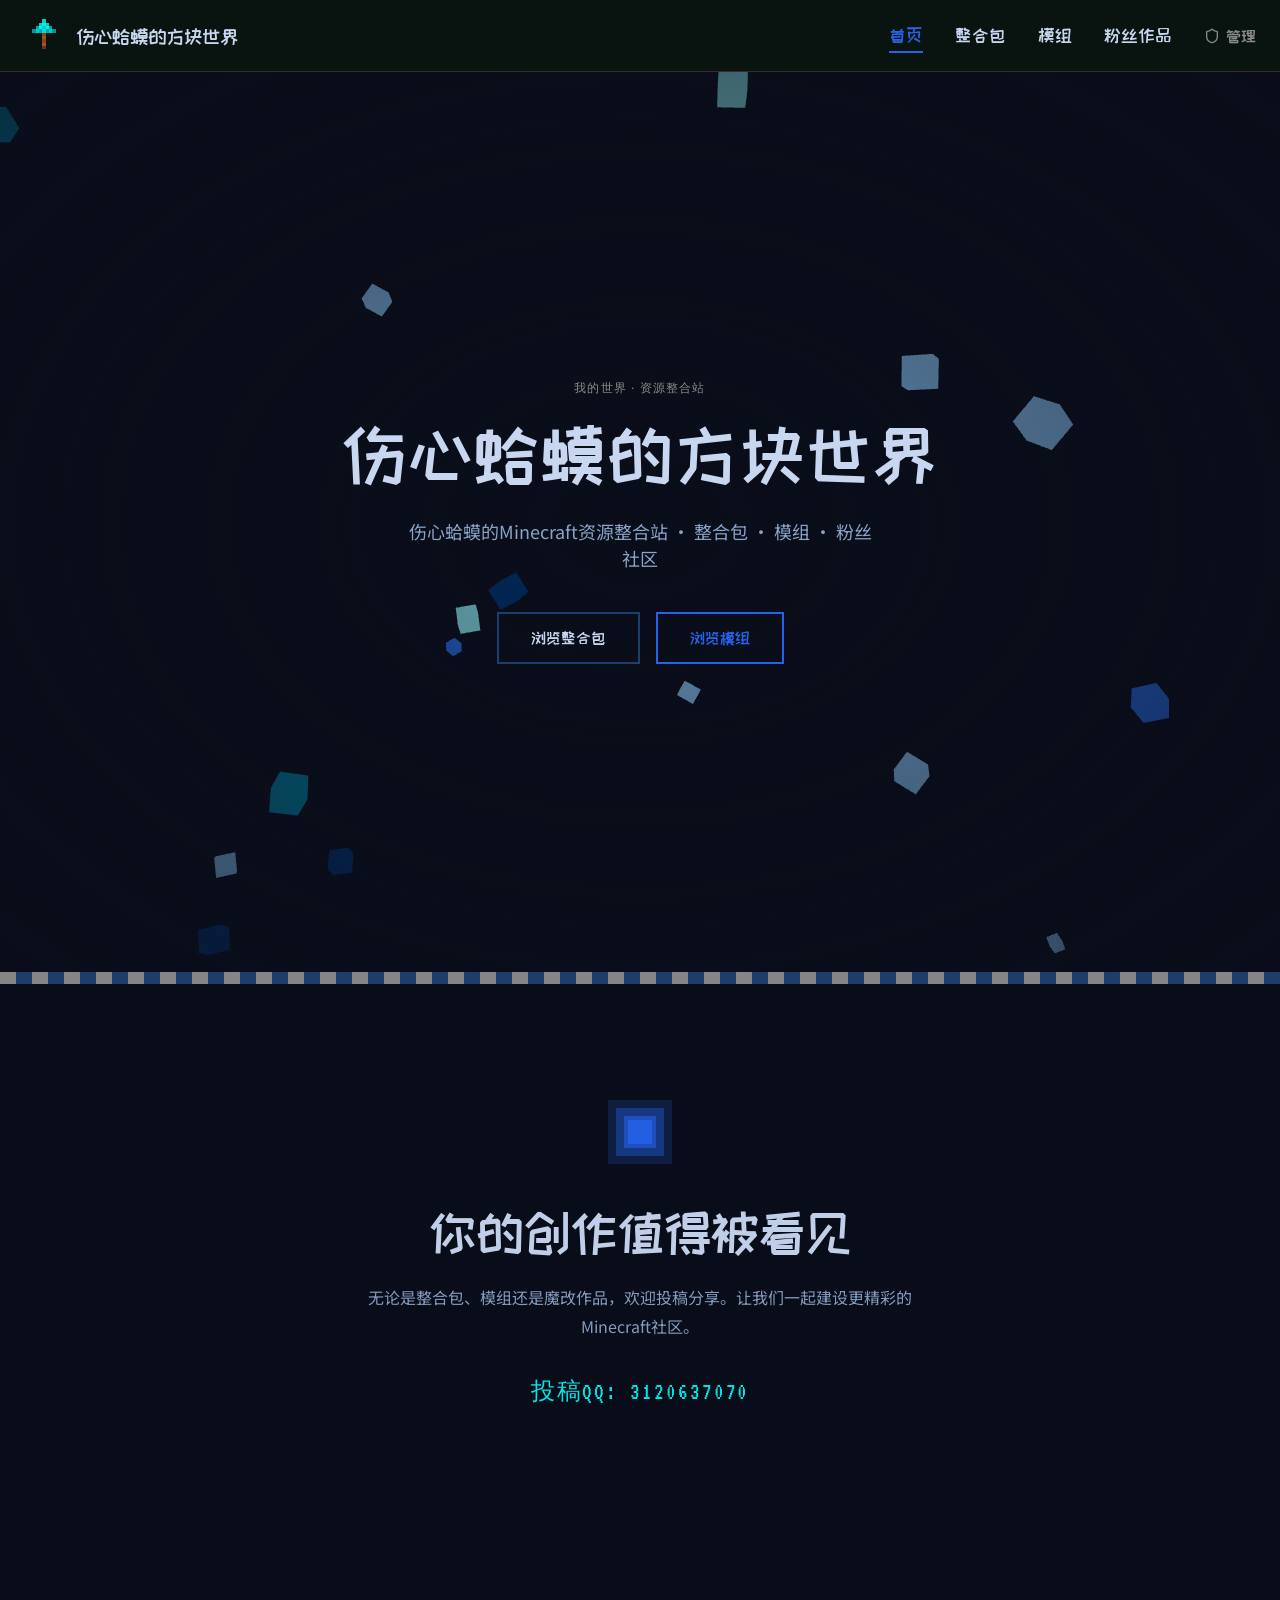
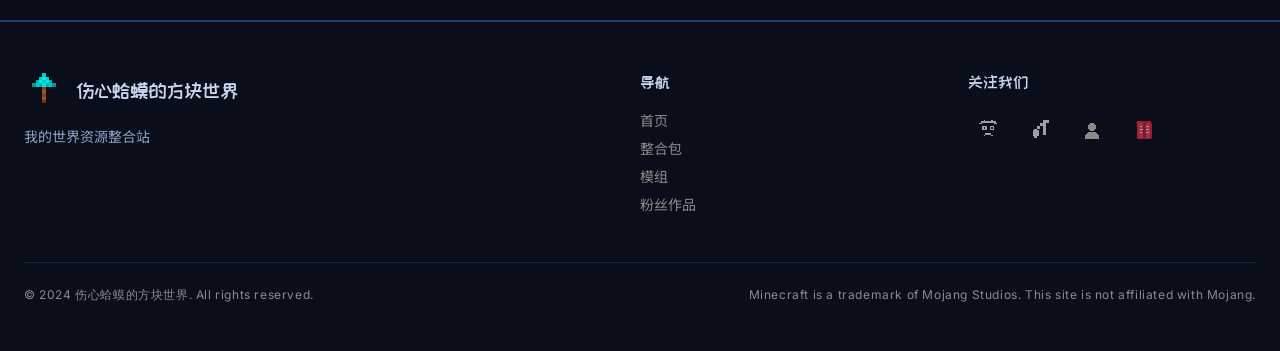
<file: index.html>
<!doctype html>
<html lang="zh-CN">
  <head>
    <meta charset="UTF-8" />
    <meta name="viewport" content="width=device-width, initial-scale=1.0" />

    <!-- 基础SEO -->
    <title>伤心蛤蟆的方块世界 - Minecraft我的世界资源整合站</title>
    <meta name="description" content="伤心蛤蟆的方块世界，Minecraft我的世界粉丝资源站。提供自制整合包下载、原创模组展示、粉丝作品投稿。包含各类MC整合包、Forge/Fabric模组、魔改资源包，支持多版本下载。" />
    <meta name="keywords" content="伤心蛤蟆的方块世界,我的世界,Minecraft,整合包,模组,Forge,Fabric,资源包,魔改,MC整合包,粉丝资源站" />
    <meta name="author" content="伤心蛤蟆" />
    <meta name="robots" content="index, follow" />

    <!-- Open Graph / 社交媒体分享 -->
    <meta property="og:title" content="伤心蛤蟆的方块世界 - Minecraft资源整合站" />
    <meta property="og:description" content="Minecraft我的世界粉丝资源站，提供整合包、模组下载和粉丝作品展示" />
    <meta property="og:type" content="website" />
    <meta property="og:url" content="https://sxhmmmmm.github.io/" />

    <!-- Twitter Card -->
    <meta name="twitter:card" content="summary_large_image" />
    <meta name="twitter:title" content="伤心蛤蟆的方块世界" />
    <meta name="twitter:description" content="Minecraft我的世界粉丝资源站" />
    <script type="module" crossorigin src="./assets/index-DBS-oQ1F.js"></script>
    <link rel="stylesheet" crossorigin href="./assets/index-fopUQZda.css">
  </head>
  <body>
    <div id="root"></div>
  </body>
</html>
</file>
<file: assets/index-fopUQZda.css>
@import"https://fonts.googleapis.com/css2?family=Inter:wght@300;400;500;600&family=Noto+Sans+SC:wght@300;400;500;700&family=VT323&family=ZCOOL+KuaiLe&display=swap";*,:before,:after{--tw-border-spacing-x: 0;--tw-border-spacing-y: 0;--tw-translate-x: 0;--tw-translate-y: 0;--tw-rotate: 0;--tw-skew-x: 0;--tw-skew-y: 0;--tw-scale-x: 1;--tw-scale-y: 1;--tw-pan-x: ;--tw-pan-y: ;--tw-pinch-zoom: ;--tw-scroll-snap-strictness: proximity;--tw-gradient-from-position: ;--tw-gradient-via-position: ;--tw-gradient-to-position: ;--tw-ordinal: ;--tw-slashed-zero: ;--tw-numeric-figure: ;--tw-numeric-spacing: ;--tw-numeric-fraction: ;--tw-ring-inset: ;--tw-ring-offset-width: 0px;--tw-ring-offset-color: #fff;--tw-ring-color: rgb(59 130 246 / .5);--tw-ring-offset-shadow: 0 0 #0000;--tw-ring-shadow: 0 0 #0000;--tw-shadow: 0 0 #0000;--tw-shadow-colored: 0 0 #0000;--tw-blur: ;--tw-brightness: ;--tw-contrast: ;--tw-grayscale: ;--tw-hue-rotate: ;--tw-invert: ;--tw-saturate: ;--tw-sepia: ;--tw-drop-shadow: ;--tw-backdrop-blur: ;--tw-backdrop-brightness: ;--tw-backdrop-contrast: ;--tw-backdrop-grayscale: ;--tw-backdrop-hue-rotate: ;--tw-backdrop-invert: ;--tw-backdrop-opacity: ;--tw-backdrop-saturate: ;--tw-backdrop-sepia: ;--tw-contain-size: ;--tw-contain-layout: ;--tw-contain-paint: ;--tw-contain-style: }::backdrop{--tw-border-spacing-x: 0;--tw-border-spacing-y: 0;--tw-translate-x: 0;--tw-translate-y: 0;--tw-rotate: 0;--tw-skew-x: 0;--tw-skew-y: 0;--tw-scale-x: 1;--tw-scale-y: 1;--tw-pan-x: ;--tw-pan-y: ;--tw-pinch-zoom: ;--tw-scroll-snap-strictness: proximity;--tw-gradient-from-position: ;--tw-gradient-via-position: ;--tw-gradient-to-position: ;--tw-ordinal: ;--tw-slashed-zero: ;--tw-numeric-figure: ;--tw-numeric-spacing: ;--tw-numeric-fraction: ;--tw-ring-inset: ;--tw-ring-offset-width: 0px;--tw-ring-offset-color: #fff;--tw-ring-color: rgb(59 130 246 / .5);--tw-ring-offset-shadow: 0 0 #0000;--tw-ring-shadow: 0 0 #0000;--tw-shadow: 0 0 #0000;--tw-shadow-colored: 0 0 #0000;--tw-blur: ;--tw-brightness: ;--tw-contrast: ;--tw-grayscale: ;--tw-hue-rotate: ;--tw-invert: ;--tw-saturate: ;--tw-sepia: ;--tw-drop-shadow: ;--tw-backdrop-blur: ;--tw-backdrop-brightness: ;--tw-backdrop-contrast: ;--tw-backdrop-grayscale: ;--tw-backdrop-hue-rotate: ;--tw-backdrop-invert: ;--tw-backdrop-opacity: ;--tw-backdrop-saturate: ;--tw-backdrop-sepia: ;--tw-contain-size: ;--tw-contain-layout: ;--tw-contain-paint: ;--tw-contain-style: }*,:before,:after{box-sizing:border-box;border-width:0;border-style:solid;border-color:#e5e7eb}:before,:after{--tw-content: ""}html,:host{line-height:1.5;-webkit-text-size-adjust:100%;-moz-tab-size:4;-o-tab-size:4;tab-size:4;font-family:ui-sans-serif,system-ui,sans-serif,"Apple Color Emoji","Segoe UI Emoji",Segoe UI Symbol,"Noto Color Emoji";font-feature-settings:normal;font-variation-settings:normal;-webkit-tap-highlight-color:transparent}body{margin:0;line-height:inherit}hr{height:0;color:inherit;border-top-width:1px}abbr:where([title]){-webkit-text-decoration:underline dotted;text-decoration:underline dotted}h1,h2,h3,h4,h5,h6{font-size:inherit;font-weight:inherit}a{color:inherit;text-decoration:inherit}b,strong{font-weight:bolder}code,kbd,samp,pre{font-family:ui-monospace,SFMono-Regular,Menlo,Monaco,Consolas,Liberation Mono,Courier New,monospace;font-feature-settings:normal;font-variation-settings:normal;font-size:1em}small{font-size:80%}sub,sup{font-size:75%;line-height:0;position:relative;vertical-align:baseline}sub{bottom:-.25em}sup{top:-.5em}table{text-indent:0;border-color:inherit;border-collapse:collapse}button,input,optgroup,select,textarea{font-family:inherit;font-feature-settings:inherit;font-variation-settings:inherit;font-size:100%;font-weight:inherit;line-height:inherit;letter-spacing:inherit;color:inherit;margin:0;padding:0}button,select{text-transform:none}button,input:where([type=button]),input:where([type=reset]),input:where([type=submit]){-webkit-appearance:button;background-color:transparent;background-image:none}:-moz-focusring{outline:auto}:-moz-ui-invalid{box-shadow:none}progress{vertical-align:baseline}::-webkit-inner-spin-button,::-webkit-outer-spin-button{height:auto}[type=search]{-webkit-appearance:textfield;outline-offset:-2px}::-webkit-search-decoration{-webkit-appearance:none}::-webkit-file-upload-button{-webkit-appearance:button;font:inherit}summary{display:list-item}blockquote,dl,dd,h1,h2,h3,h4,h5,h6,hr,figure,p,pre{margin:0}fieldset{margin:0;padding:0}legend{padding:0}ol,ul,menu{list-style:none;margin:0;padding:0}dialog{padding:0}textarea{resize:vertical}input::-moz-placeholder,textarea::-moz-placeholder{opacity:1;color:#9ca3af}input::placeholder,textarea::placeholder{opacity:1;color:#9ca3af}button,[role=button]{cursor:pointer}:disabled{cursor:default}img,svg,video,canvas,audio,iframe,embed,object{display:block;vertical-align:middle}img,video{max-width:100%;height:auto}[hidden]:where(:not([hidden=until-found])){display:none}:root{--background: 0 0% 100%;--foreground: 240 10% 3.9%;--card: 0 0% 100%;--card-foreground: 240 10% 3.9%;--popover: 0 0% 100%;--popover-foreground: 240 10% 3.9%;--primary: 240 5.9% 10%;--primary-foreground: 0 0% 98%;--secondary: 240 4.8% 95.9%;--secondary-foreground: 240 5.9% 10%;--muted: 240 4.8% 95.9%;--muted-foreground: 240 3.8% 46.1%;--accent: 240 4.8% 95.9%;--accent-foreground: 240 5.9% 10%;--destructive: 0 84.2% 60.2%;--destructive-foreground: 0 0% 98%;--border: 240 5.9% 90%;--input: 240 5.9% 90%;--ring: 240 5.9% 10%;--radius: .625rem}*{border-color:hsl(var(--border))}body{background-color:#0a0e1a;color:#c8d6f0;font-family:Noto Sans SC,Inter,sans-serif;-webkit-font-smoothing:antialiased;-moz-osx-font-smoothing:grayscale}::-webkit-scrollbar{width:8px;height:8px}::-webkit-scrollbar-track{background:#080c18}::-webkit-scrollbar-thumb{background:#1a2744;border-radius:4px}::-webkit-scrollbar-thumb:hover{background:#2a3f6e}.pixelated{image-rendering:pixelated;image-rendering:crisp-edges}.sr-only{position:absolute;width:1px;height:1px;padding:0;margin:-1px;overflow:hidden;clip:rect(0,0,0,0);white-space:nowrap;border-width:0}.pointer-events-none{pointer-events:none}.pointer-events-auto{pointer-events:auto}.visible{visibility:visible}.invisible{visibility:hidden}.fixed{position:fixed}.absolute{position:absolute}.relative{position:relative}.sticky{position:sticky}.inset-0{inset:0}.inset-x-0{left:0;right:0}.inset-y-0{top:0;bottom:0}.-bottom-12{bottom:-3rem}.-left-12{left:-3rem}.-right-12{right:-3rem}.-top-12{top:-3rem}.-top-5{top:-1.25rem}.bottom-0{bottom:0}.bottom-8{bottom:2rem}.bottom-\[-4px\]{bottom:-4px}.left-0{left:0}.left-1\/2{left:50%}.left-2{left:.5rem}.left-3{left:.75rem}.left-4{left:1rem}.left-5{left:1.25rem}.left-\[50\%\]{left:50%}.right-0{right:0}.right-1{right:.25rem}.right-2{right:.5rem}.right-3{right:.75rem}.right-4{right:1rem}.right-5{right:1.25rem}.top-0{top:0}.top-1\.5{top:.375rem}.top-1\/2{top:50%}.top-2{top:.5rem}.top-3\.5{top:.875rem}.top-4{top:1rem}.top-5{top:1.25rem}.top-\[1px\]{top:1px}.top-\[50\%\]{top:50%}.top-\[60\%\]{top:60%}.top-\[72px\]{top:72px}.top-full{top:100%}.isolate{isolation:isolate}.z-0{z-index:0}.z-10{z-index:10}.z-20{z-index:20}.z-30{z-index:30}.z-40{z-index:40}.z-50{z-index:50}.z-\[1\]{z-index:1}.order-first{order:-9999}.order-last{order:9999}.col-start-2{grid-column-start:2}.row-span-2{grid-row:span 2 / span 2}.row-start-1{grid-row-start:1}.\!m-0{margin:0!important}.-mx-1{margin-left:-.25rem;margin-right:-.25rem}.-mx-6{margin-left:-1.5rem;margin-right:-1.5rem}.-mx-8{margin-left:-2rem;margin-right:-2rem}.-my-2{margin-top:-.5rem;margin-bottom:-.5rem}.mx-2{margin-left:.5rem;margin-right:.5rem}.mx-3\.5{margin-left:.875rem;margin-right:.875rem}.mx-auto{margin-left:auto;margin-right:auto}.my-0{margin-top:0;margin-bottom:0}.my-0\.5{margin-top:.125rem;margin-bottom:.125rem}.my-1{margin-top:.25rem;margin-bottom:.25rem}.-ml-4{margin-left:-1rem}.-mt-4{margin-top:-1rem}.-mt-6{margin-top:-1.5rem}.-mt-8{margin-top:-2rem}.mb-1{margin-bottom:.25rem}.mb-1\.5{margin-bottom:.375rem}.mb-10{margin-bottom:2.5rem}.mb-12{margin-bottom:3rem}.mb-2{margin-bottom:.5rem}.mb-3{margin-bottom:.75rem}.mb-4{margin-bottom:1rem}.mb-5{margin-bottom:1.25rem}.mb-6{margin-bottom:1.5rem}.mb-8{margin-bottom:2rem}.mb-\[60px\]{margin-bottom:60px}.ml-1{margin-left:.25rem}.ml-10{margin-left:2.5rem}.ml-2{margin-left:.5rem}.ml-4{margin-left:1rem}.ml-auto{margin-left:auto}.mr-1{margin-right:.25rem}.mr-2{margin-right:.5rem}.mt-0\.5{margin-top:.125rem}.mt-1{margin-top:.25rem}.mt-1\.5{margin-top:.375rem}.mt-10{margin-top:2.5rem}.mt-12{margin-top:3rem}.mt-2{margin-top:.5rem}.mt-3{margin-top:.75rem}.mt-4{margin-top:1rem}.mt-6{margin-top:1.5rem}.mt-8{margin-top:2rem}.mt-auto{margin-top:auto}.line-clamp-1{overflow:hidden;display:-webkit-box;-webkit-box-orient:vertical;-webkit-line-clamp:1}.line-clamp-2{overflow:hidden;display:-webkit-box;-webkit-box-orient:vertical;-webkit-line-clamp:2}.block{display:block}.inline-block{display:inline-block}.inline{display:inline}.flex{display:flex}.inline-flex{display:inline-flex}.table{display:table}.table-caption{display:table-caption}.table-cell{display:table-cell}.table-row{display:table-row}.grid{display:grid}.hidden{display:none}.aspect-\[16\/9\]{aspect-ratio:16/9}.aspect-square{aspect-ratio:1 / 1}.aspect-video{aspect-ratio:16 / 9}.size-10{width:2.5rem;height:2.5rem}.size-2{width:.5rem;height:.5rem}.size-2\.5{width:.625rem;height:.625rem}.size-3{width:.75rem;height:.75rem}.size-3\.5{width:.875rem;height:.875rem}.size-4{width:1rem;height:1rem}.size-6{width:1.5rem;height:1.5rem}.size-7{width:1.75rem;height:1.75rem}.size-8{width:2rem;height:2rem}.size-9{width:2.25rem;height:2.25rem}.size-auto{width:auto;height:auto}.size-full{width:100%;height:100%}.h-1{height:.25rem}.h-1\.5{height:.375rem}.h-10{height:2.5rem}.h-12{height:3rem}.h-14{height:3.5rem}.h-16{height:4rem}.h-2{height:.5rem}.h-2\.5{height:.625rem}.h-3{height:.75rem}.h-4{height:1rem}.h-5{height:1.25rem}.h-6{height:1.5rem}.h-7{height:1.75rem}.h-8{height:2rem}.h-9{height:2.25rem}.h-\[1\.15rem\]{height:1.15rem}.h-\[2px\]{height:2px}.h-\[52px\]{height:52px}.h-\[72px\]{height:72px}.h-\[calc\(100\%-1px\)\]{height:calc(100% - 1px)}.h-\[var\(--radix-navigation-menu-viewport-height\)\]{height:var(--radix-navigation-menu-viewport-height)}.h-\[var\(--radix-select-trigger-height\)\]{height:var(--radix-select-trigger-height)}.h-auto{height:auto}.h-full{height:100%}.h-px{height:1px}.h-svh{height:100svh}.max-h-\[300px\]{max-height:300px}.max-h-\[90vh\]{max-height:90vh}.min-h-0{min-height:0px}.min-h-16{min-height:4rem}.min-h-4{min-height:1rem}.min-h-\[100dvh\]{min-height:100dvh}.min-h-\[calc\(100dvh-72px\)\]{min-height:calc(100dvh - 72px)}.min-h-svh{min-height:100svh}.w-0{width:0px}.w-1{width:.25rem}.w-10{width:2.5rem}.w-14{width:3.5rem}.w-16{width:4rem}.w-2{width:.5rem}.w-2\.5{width:.625rem}.w-3{width:.75rem}.w-3\/4{width:75%}.w-4{width:1rem}.w-48{width:12rem}.w-5{width:1.25rem}.w-6{width:1.5rem}.w-64{width:16rem}.w-72{width:18rem}.w-8{width:2rem}.w-9{width:2.25rem}.w-\[100px\]{width:100px}.w-\[280px\]{width:280px}.w-\[2px\]{width:2px}.w-\[52px\]{width:52px}.w-auto{width:auto}.w-fit{width:-moz-fit-content;width:fit-content}.w-full{width:100%}.w-max{width:-moz-max-content;width:max-content}.w-px{width:1px}.min-w-0{min-width:0px}.min-w-10{min-width:2.5rem}.min-w-5{min-width:1.25rem}.min-w-8{min-width:2rem}.min-w-9{min-width:2.25rem}.min-w-\[12rem\]{min-width:12rem}.min-w-\[8rem\]{min-width:8rem}.min-w-\[var\(--radix-select-trigger-width\)\]{min-width:var(--radix-select-trigger-width)}.max-w-2xl{max-width:42rem}.max-w-3xl{max-width:48rem}.max-w-4xl{max-width:56rem}.max-w-7xl{max-width:80rem}.max-w-\[480px\]{max-width:480px}.max-w-\[520px\]{max-width:520px}.max-w-\[560px\]{max-width:560px}.max-w-\[640px\]{max-width:640px}.max-w-\[calc\(100\%-2rem\)\]{max-width:calc(100% - 2rem)}.max-w-max{max-width:-moz-max-content;max-width:max-content}.max-w-md{max-width:28rem}.max-w-sm{max-width:24rem}.max-w-xl{max-width:36rem}.flex-1{flex:1 1 0%}.flex-shrink-0,.shrink-0{flex-shrink:0}.grow{flex-grow:1}.grow-0{flex-grow:0}.basis-full{flex-basis:100%}.caption-bottom{caption-side:bottom}.border-collapse{border-collapse:collapse}.origin-center{transform-origin:center}.-translate-x-1\/2{--tw-translate-x: -50%;transform:translate(var(--tw-translate-x),var(--tw-translate-y)) rotate(var(--tw-rotate)) skew(var(--tw-skew-x)) skewY(var(--tw-skew-y)) scaleX(var(--tw-scale-x)) scaleY(var(--tw-scale-y))}.-translate-x-px{--tw-translate-x: -1px;transform:translate(var(--tw-translate-x),var(--tw-translate-y)) rotate(var(--tw-rotate)) skew(var(--tw-skew-x)) skewY(var(--tw-skew-y)) scaleX(var(--tw-scale-x)) scaleY(var(--tw-scale-y))}.-translate-y-1\/2{--tw-translate-y: -50%;transform:translate(var(--tw-translate-x),var(--tw-translate-y)) rotate(var(--tw-rotate)) skew(var(--tw-skew-x)) skewY(var(--tw-skew-y)) scaleX(var(--tw-scale-x)) scaleY(var(--tw-scale-y))}.translate-x-2{--tw-translate-x: .5rem;transform:translate(var(--tw-translate-x),var(--tw-translate-y)) rotate(var(--tw-rotate)) skew(var(--tw-skew-x)) skewY(var(--tw-skew-y)) scaleX(var(--tw-scale-x)) scaleY(var(--tw-scale-y))}.translate-x-\[-50\%\]{--tw-translate-x: -50%;transform:translate(var(--tw-translate-x),var(--tw-translate-y)) rotate(var(--tw-rotate)) skew(var(--tw-skew-x)) skewY(var(--tw-skew-y)) scaleX(var(--tw-scale-x)) scaleY(var(--tw-scale-y))}.translate-x-px{--tw-translate-x: 1px;transform:translate(var(--tw-translate-x),var(--tw-translate-y)) rotate(var(--tw-rotate)) skew(var(--tw-skew-x)) skewY(var(--tw-skew-y)) scaleX(var(--tw-scale-x)) scaleY(var(--tw-scale-y))}.translate-y-0\.5{--tw-translate-y: .125rem;transform:translate(var(--tw-translate-x),var(--tw-translate-y)) rotate(var(--tw-rotate)) skew(var(--tw-skew-x)) skewY(var(--tw-skew-y)) scaleX(var(--tw-scale-x)) scaleY(var(--tw-scale-y))}.translate-y-5{--tw-translate-y: 1.25rem;transform:translate(var(--tw-translate-x),var(--tw-translate-y)) rotate(var(--tw-rotate)) skew(var(--tw-skew-x)) skewY(var(--tw-skew-y)) scaleX(var(--tw-scale-x)) scaleY(var(--tw-scale-y))}.translate-y-\[-50\%\]{--tw-translate-y: -50%;transform:translate(var(--tw-translate-x),var(--tw-translate-y)) rotate(var(--tw-rotate)) skew(var(--tw-skew-x)) skewY(var(--tw-skew-y)) scaleX(var(--tw-scale-x)) scaleY(var(--tw-scale-y))}.translate-y-\[calc\(-50\%_-_2px\)\]{--tw-translate-y: calc(-50% - 2px) ;transform:translate(var(--tw-translate-x),var(--tw-translate-y)) rotate(var(--tw-rotate)) skew(var(--tw-skew-x)) skewY(var(--tw-skew-y)) scaleX(var(--tw-scale-x)) scaleY(var(--tw-scale-y))}.rotate-45{--tw-rotate: 45deg;transform:translate(var(--tw-translate-x),var(--tw-translate-y)) rotate(var(--tw-rotate)) skew(var(--tw-skew-x)) skewY(var(--tw-skew-y)) scaleX(var(--tw-scale-x)) scaleY(var(--tw-scale-y))}.rotate-90{--tw-rotate: 90deg;transform:translate(var(--tw-translate-x),var(--tw-translate-y)) rotate(var(--tw-rotate)) skew(var(--tw-skew-x)) skewY(var(--tw-skew-y)) scaleX(var(--tw-scale-x)) scaleY(var(--tw-scale-y))}.scale-x-0{--tw-scale-x: 0;transform:translate(var(--tw-translate-x),var(--tw-translate-y)) rotate(var(--tw-rotate)) skew(var(--tw-skew-x)) skewY(var(--tw-skew-y)) scaleX(var(--tw-scale-x)) scaleY(var(--tw-scale-y))}.scale-x-100{--tw-scale-x: 1;transform:translate(var(--tw-translate-x),var(--tw-translate-y)) rotate(var(--tw-rotate)) skew(var(--tw-skew-x)) skewY(var(--tw-skew-y)) scaleX(var(--tw-scale-x)) scaleY(var(--tw-scale-y))}.transform{transform:translate(var(--tw-translate-x),var(--tw-translate-y)) rotate(var(--tw-rotate)) skew(var(--tw-skew-x)) skewY(var(--tw-skew-y)) scaleX(var(--tw-scale-x)) scaleY(var(--tw-scale-y))}@keyframes bounce-arrow{0%,to{transform:translateY(0)}50%{transform:translateY(8px)}}.animate-bounce-arrow{animation:bounce-arrow 2s ease-in-out infinite}@keyframes pulse{50%{opacity:.5}}.animate-pulse{animation:pulse 2s cubic-bezier(.4,0,.6,1) infinite}@keyframes spin{to{transform:rotate(360deg)}}.animate-spin{animation:spin 1s linear infinite}.cursor-default{cursor:default}.cursor-not-allowed{cursor:not-allowed}.cursor-pointer{cursor:pointer}.cursor-text{cursor:text}.touch-none{touch-action:none}.select-none{-webkit-user-select:none;-moz-user-select:none;user-select:none}.resize-none{resize:none}.scroll-my-1{scroll-margin-top:.25rem;scroll-margin-bottom:.25rem}.scroll-py-1{scroll-padding-top:.25rem;scroll-padding-bottom:.25rem}.list-disc{list-style-type:disc}.list-none{list-style-type:none}.appearance-none{-webkit-appearance:none;-moz-appearance:none;appearance:none}.auto-rows-min{grid-auto-rows:min-content}.grid-cols-1{grid-template-columns:repeat(1,minmax(0,1fr))}.grid-cols-\[0_1fr\]{grid-template-columns:0 1fr}.grid-rows-\[auto_auto\]{grid-template-rows:auto auto}.flex-row{flex-direction:row}.flex-col{flex-direction:column}.flex-col-reverse{flex-direction:column-reverse}.flex-wrap{flex-wrap:wrap}.place-content-center{place-content:center}.items-start{align-items:flex-start}.items-end{align-items:flex-end}.items-center{align-items:center}.items-stretch{align-items:stretch}.justify-start{justify-content:flex-start}.justify-end{justify-content:flex-end}.justify-center{justify-content:center}.justify-between{justify-content:space-between}.justify-items-start{justify-items:start}.gap-0\.5{gap:.125rem}.gap-1{gap:.25rem}.gap-1\.5{gap:.375rem}.gap-10{gap:2.5rem}.gap-2{gap:.5rem}.gap-2\.5{gap:.625rem}.gap-3{gap:.75rem}.gap-4{gap:1rem}.gap-6{gap:1.5rem}.gap-7{gap:1.75rem}.gap-8{gap:2rem}.gap-\[--spacing\(var\(--gap\)\)\]{gap:var(--spacing(var(--gap)))}.gap-\[2px\]{gap:2px}.gap-y-0\.5{row-gap:.125rem}.space-y-1>:not([hidden])~:not([hidden]){--tw-space-y-reverse: 0;margin-top:calc(.25rem * calc(1 - var(--tw-space-y-reverse)));margin-bottom:calc(.25rem * var(--tw-space-y-reverse))}.space-y-12>:not([hidden])~:not([hidden]){--tw-space-y-reverse: 0;margin-top:calc(3rem * calc(1 - var(--tw-space-y-reverse)));margin-bottom:calc(3rem * var(--tw-space-y-reverse))}.space-y-2>:not([hidden])~:not([hidden]){--tw-space-y-reverse: 0;margin-top:calc(.5rem * calc(1 - var(--tw-space-y-reverse)));margin-bottom:calc(.5rem * var(--tw-space-y-reverse))}.space-y-4>:not([hidden])~:not([hidden]){--tw-space-y-reverse: 0;margin-top:calc(1rem * calc(1 - var(--tw-space-y-reverse)));margin-bottom:calc(1rem * var(--tw-space-y-reverse))}.space-y-6>:not([hidden])~:not([hidden]){--tw-space-y-reverse: 0;margin-top:calc(1.5rem * calc(1 - var(--tw-space-y-reverse)));margin-bottom:calc(1.5rem * var(--tw-space-y-reverse))}.self-start{align-self:flex-start}.self-stretch{align-self:stretch}.justify-self-end{justify-self:end}.overflow-auto{overflow:auto}.overflow-hidden{overflow:hidden}.overflow-x-auto{overflow-x:auto}.overflow-y-auto{overflow-y:auto}.overflow-x-hidden{overflow-x:hidden}.whitespace-nowrap{white-space:nowrap}.text-balance{text-wrap:balance}.break-words{overflow-wrap:break-word}.rounded-\[2px\]{border-radius:2px}.rounded-\[4px\]{border-radius:4px}.rounded-\[calc\(var\(--radius\)-5px\)\]{border-radius:calc(var(--radius) - 5px)}.rounded-\[inherit\]{border-radius:inherit}.rounded-full{border-radius:9999px}.rounded-lg{border-radius:var(--radius)}.rounded-md{border-radius:calc(var(--radius) - 2px)}.rounded-none{border-radius:0}.rounded-sm{border-radius:calc(var(--radius) - 4px)}.rounded-xl{border-radius:calc(var(--radius) + 4px)}.rounded-xs{border-radius:calc(var(--radius) - 6px)}.rounded-l-md{border-top-left-radius:calc(var(--radius) - 2px);border-bottom-left-radius:calc(var(--radius) - 2px)}.rounded-r-md{border-top-right-radius:calc(var(--radius) - 2px);border-bottom-right-radius:calc(var(--radius) - 2px)}.rounded-tl-sm{border-top-left-radius:calc(var(--radius) - 4px)}.border{border-width:1px}.border-0{border-width:0px}.border-2{border-width:2px}.border-\[1\.5px\]{border-width:1.5px}.border-y{border-top-width:1px;border-bottom-width:1px}.border-b{border-bottom-width:1px}.border-b-2{border-bottom-width:2px}.border-l{border-left-width:1px}.border-l-2{border-left-width:2px}.border-l-4{border-left-width:4px}.border-r{border-right-width:1px}.border-t{border-top-width:1px}.border-t-2{border-top-width:2px}.border-dashed{border-style:dashed}.border-\[\#00ffff\]{--tw-border-opacity: 1;border-color:rgb(0 255 255 / var(--tw-border-opacity, 1))}.border-\[\#1a2744\]{--tw-border-opacity: 1;border-color:rgb(26 39 68 / var(--tw-border-opacity, 1))}.border-\[\#1d4ed8\]{--tw-border-opacity: 1;border-color:rgb(29 78 216 / var(--tw-border-opacity, 1))}.border-\[\#1e3f6e\]{--tw-border-opacity: 1;border-color:rgb(30 63 110 / var(--tw-border-opacity, 1))}.border-\[\#2563eb\]{--tw-border-opacity: 1;border-color:rgb(37 99 235 / var(--tw-border-opacity, 1))}.border-\[\#8a8a8a\]{--tw-border-opacity: 1;border-color:rgb(138 138 138 / var(--tw-border-opacity, 1))}.border-\[\#b03a2e\]{--tw-border-opacity: 1;border-color:rgb(176 58 46 / var(--tw-border-opacity, 1))}.border-\[\#b03a2e\]\/30{border-color:#b03a2e4d}.border-\[\#ffcc00\]{--tw-border-opacity: 1;border-color:rgb(255 204 0 / var(--tw-border-opacity, 1))}.border-border{border-color:hsl(var(--border))}.border-border\/50{border-color:hsl(var(--border) / .5)}.border-input{border-color:hsl(var(--input))}.border-primary{border-color:hsl(var(--primary))}.border-transparent{border-color:transparent}.border-l-\[\#2563eb\]{--tw-border-opacity: 1;border-left-color:rgb(37 99 235 / var(--tw-border-opacity, 1))}.border-l-transparent{border-left-color:transparent}.border-t-transparent{border-top-color:transparent}.bg-\[\#00ffff\]{--tw-bg-opacity: 1;background-color:rgb(0 255 255 / var(--tw-bg-opacity, 1))}.bg-\[\#00ffff\]\/10{background-color:#00ffff1a}.bg-\[\#080c18\]{--tw-bg-opacity: 1;background-color:rgb(8 12 24 / var(--tw-bg-opacity, 1))}.bg-\[\#080c18\]\/60{background-color:#080c1899}.bg-\[\#080c18\]\/80{background-color:#080c18cc}.bg-\[\#0a0e1a\]{--tw-bg-opacity: 1;background-color:rgb(10 14 26 / var(--tw-bg-opacity, 1))}.bg-\[\#0a0e1a\]\/85{background-color:#0a0e1ad9}.bg-\[\#111833\]{--tw-bg-opacity: 1;background-color:rgb(17 24 51 / var(--tw-bg-opacity, 1))}.bg-\[\#111833\]\/40{background-color:#11183366}.bg-\[\#111833\]\/60{background-color:#11183399}.bg-\[\#1a2744\]{--tw-bg-opacity: 1;background-color:rgb(26 39 68 / var(--tw-bg-opacity, 1))}.bg-\[\#2563eb\]{--tw-bg-opacity: 1;background-color:rgb(37 99 235 / var(--tw-bg-opacity, 1))}.bg-\[\#2563eb\]\/20{background-color:#2563eb33}.bg-\[\#8a8a8a\]{--tw-bg-opacity: 1;background-color:rgb(138 138 138 / var(--tw-bg-opacity, 1))}.bg-\[\#b03a2e\]{--tw-bg-opacity: 1;background-color:rgb(176 58 46 / var(--tw-bg-opacity, 1))}.bg-\[\#b03a2e\]\/20{background-color:#b03a2e33}.bg-\[\#ffcc00\]{--tw-bg-opacity: 1;background-color:rgb(255 204 0 / var(--tw-bg-opacity, 1))}.bg-\[\#ffcc00\]\/10{background-color:#ffcc001a}.bg-accent{background-color:hsl(var(--accent))}.bg-background{background-color:hsl(var(--background))}.bg-black\/50{background-color:#00000080}.bg-border{background-color:hsl(var(--border))}.bg-card{background-color:hsl(var(--card))}.bg-destructive{--tw-bg-opacity: 1;background-color:hsl(var(--destructive) / var(--tw-bg-opacity, 1))}.bg-foreground{background-color:hsl(var(--foreground))}.bg-input{background-color:hsl(var(--input))}.bg-muted{background-color:hsl(var(--muted))}.bg-muted\/50{background-color:hsl(var(--muted) / .5)}.bg-popover{background-color:hsl(var(--popover))}.bg-primary{background-color:hsl(var(--primary))}.bg-primary\/20{background-color:hsl(var(--primary) / .2)}.bg-secondary{background-color:hsl(var(--secondary))}.bg-transparent{background-color:transparent}.bg-white{--tw-bg-opacity: 1;background-color:rgb(255 255 255 / var(--tw-bg-opacity, 1))}.bg-cover{background-size:cover}.bg-center{background-position:center}.fill-current{fill:currentColor}.fill-foreground{fill:hsl(var(--foreground))}.fill-primary{fill:hsl(var(--primary))}.object-cover{-o-object-fit:cover;object-fit:cover}.p-0{padding:0}.p-1{padding:.25rem}.p-1\.5{padding:.375rem}.p-2{padding:.5rem}.p-3{padding:.75rem}.p-4{padding:1rem}.p-5{padding:1.25rem}.p-6{padding:1.5rem}.p-8{padding:2rem}.p-\[3px\]{padding:3px}.p-px{padding:1px}.px-1{padding-left:.25rem;padding-right:.25rem}.px-1\.5{padding-left:.375rem;padding-right:.375rem}.px-2{padding-left:.5rem;padding-right:.5rem}.px-2\.5{padding-left:.625rem;padding-right:.625rem}.px-3{padding-left:.75rem;padding-right:.75rem}.px-3\.5{padding-left:.875rem;padding-right:.875rem}.px-4{padding-left:1rem;padding-right:1rem}.px-5{padding-left:1.25rem;padding-right:1.25rem}.px-6{padding-left:1.5rem;padding-right:1.5rem}.px-8{padding-left:2rem;padding-right:2rem}.py-0\.5{padding-top:.125rem;padding-bottom:.125rem}.py-1{padding-top:.25rem;padding-bottom:.25rem}.py-1\.5{padding-top:.375rem;padding-bottom:.375rem}.py-12{padding-top:3rem;padding-bottom:3rem}.py-2{padding-top:.5rem;padding-bottom:.5rem}.py-2\.5{padding-top:.625rem;padding-bottom:.625rem}.py-20{padding-top:5rem;padding-bottom:5rem}.py-3{padding-top:.75rem;padding-bottom:.75rem}.py-4{padding-top:1rem;padding-bottom:1rem}.py-6{padding-top:1.5rem;padding-bottom:1.5rem}.py-8{padding-top:2rem;padding-bottom:2rem}.py-\[120px\]{padding-top:120px;padding-bottom:120px}.py-\[60px\]{padding-top:60px;padding-bottom:60px}.py-\[80px\]{padding-top:80px;padding-bottom:80px}.pb-1{padding-bottom:.25rem}.pb-3{padding-bottom:.75rem}.pb-4{padding-bottom:1rem}.pb-5{padding-bottom:1.25rem}.pb-8{padding-bottom:2rem}.pb-\[60px\]{padding-bottom:60px}.pl-10{padding-left:2.5rem}.pl-2{padding-left:.5rem}.pl-3{padding-left:.75rem}.pl-4{padding-left:1rem}.pl-8{padding-left:2rem}.pl-9{padding-left:2.25rem}.pr-1{padding-right:.25rem}.pr-10{padding-right:2.5rem}.pr-2{padding-right:.5rem}.pr-2\.5{padding-right:.625rem}.pr-3{padding-right:.75rem}.pr-4{padding-right:1rem}.pr-8{padding-right:2rem}.pt-0{padding-top:0}.pt-10{padding-top:2.5rem}.pt-24{padding-top:6rem}.pt-3{padding-top:.75rem}.pt-4{padding-top:1rem}.pt-6{padding-top:1.5rem}.pt-\[120px\]{padding-top:120px}.pt-\[72px\]{padding-top:72px}.text-left{text-align:left}.text-center{text-align:center}.align-middle{vertical-align:middle}.font-mono{font-family:ui-monospace,SFMono-Regular,Menlo,Monaco,Consolas,Liberation Mono,Courier New,monospace}.font-sans{font-family:ui-sans-serif,system-ui,sans-serif,"Apple Color Emoji","Segoe UI Emoji",Segoe UI Symbol,"Noto Color Emoji"}.text-2xl{font-size:1.5rem;line-height:2rem}.text-3xl{font-size:1.875rem;line-height:2.25rem}.text-\[0\.8rem\]{font-size:.8rem}.text-\[1\.125rem\]{font-size:1.125rem}.text-\[1\.5rem\]{font-size:1.5rem}.text-\[1rem\]{font-size:1rem}.text-\[20px\]{font-size:20px}.text-\[2rem\]{font-size:2rem}.text-\[clamp\(1\.1rem\,2vw\,1\.4rem\)\]{font-size:clamp(1.1rem,2vw,1.4rem)}.text-\[clamp\(1\.25rem\,2vw\,1\.75rem\)\]{font-size:clamp(1.25rem,2vw,1.75rem)}.text-\[clamp\(2\.5rem\,5\.5vw\,5rem\)\]{font-size:clamp(2.5rem,5.5vw,5rem)}.text-\[clamp\(2\.5rem\,5vw\,4\.5rem\)\]{font-size:clamp(2.5rem,5vw,4.5rem)}.text-\[clamp\(2rem\,4vw\,3\.5rem\)\]{font-size:clamp(2rem,4vw,3.5rem)}.text-base{font-size:1rem;line-height:1.5rem}.text-lg{font-size:1.125rem;line-height:1.75rem}.text-sm{font-size:.875rem;line-height:1.25rem}.text-sm\/relaxed{font-size:.875rem;line-height:1.625}.text-xl{font-size:1.25rem;line-height:1.75rem}.text-xs{font-size:.75rem;line-height:1rem}.font-bold{font-weight:700}.font-medium{font-weight:500}.font-normal{font-weight:400}.font-semibold{font-weight:600}.uppercase{text-transform:uppercase}.tabular-nums{--tw-numeric-spacing: tabular-nums;font-variant-numeric:var(--tw-ordinal) var(--tw-slashed-zero) var(--tw-numeric-figure) var(--tw-numeric-spacing) var(--tw-numeric-fraction)}.leading-\[1\.05\]{line-height:1.05}.leading-\[1\.15\]{line-height:1.15}.leading-\[1\.1\]{line-height:1.1}.leading-none{line-height:1}.leading-normal{line-height:1.5}.leading-relaxed{line-height:1.625}.leading-snug{line-height:1.375}.leading-tight{line-height:1.25}.tracking-\[-0\.01em\]{letter-spacing:-.01em}.tracking-\[-0\.02em\]{letter-spacing:-.02em}.tracking-\[0\.02em\]{letter-spacing:.02em}.tracking-\[0\.1em\]{letter-spacing:.1em}.tracking-tight{letter-spacing:-.025em}.tracking-wider{letter-spacing:.05em}.tracking-widest{letter-spacing:.1em}.text-\[\#00ffff\]{--tw-text-opacity: 1;color:rgb(0 255 255 / var(--tw-text-opacity, 1))}.text-\[\#0a0e1a\]{--tw-text-opacity: 1;color:rgb(10 14 26 / var(--tw-text-opacity, 1))}.text-\[\#1a2744\]{--tw-text-opacity: 1;color:rgb(26 39 68 / var(--tw-text-opacity, 1))}.text-\[\#2563eb\]{--tw-text-opacity: 1;color:rgb(37 99 235 / var(--tw-text-opacity, 1))}.text-\[\#8a8a8a\]{--tw-text-opacity: 1;color:rgb(138 138 138 / var(--tw-text-opacity, 1))}.text-\[\#8ba3c7\]{--tw-text-opacity: 1;color:rgb(139 163 199 / var(--tw-text-opacity, 1))}.text-\[\#b03a2e\]{--tw-text-opacity: 1;color:rgb(176 58 46 / var(--tw-text-opacity, 1))}.text-\[\#c8d6f0\]{--tw-text-opacity: 1;color:rgb(200 214 240 / var(--tw-text-opacity, 1))}.text-\[\#e0e8ff\]{--tw-text-opacity: 1;color:rgb(224 232 255 / var(--tw-text-opacity, 1))}.text-\[\#ffcc00\]{--tw-text-opacity: 1;color:rgb(255 204 0 / var(--tw-text-opacity, 1))}.text-accent-foreground{color:hsl(var(--accent-foreground))}.text-background{color:hsl(var(--background))}.text-card-foreground{color:hsl(var(--card-foreground))}.text-current{color:currentColor}.text-destructive{--tw-text-opacity: 1;color:hsl(var(--destructive) / var(--tw-text-opacity, 1))}.text-foreground{color:hsl(var(--foreground))}.text-muted-foreground{color:hsl(var(--muted-foreground))}.text-popover-foreground{color:hsl(var(--popover-foreground))}.text-primary{color:hsl(var(--primary))}.text-primary-foreground{color:hsl(var(--primary-foreground))}.text-secondary-foreground{color:hsl(var(--secondary-foreground))}.text-white{--tw-text-opacity: 1;color:rgb(255 255 255 / var(--tw-text-opacity, 1))}.no-underline{text-decoration-line:none}.underline-offset-4{text-underline-offset:4px}.placeholder-\[\#1a2744\]::-moz-placeholder{--tw-placeholder-opacity: 1;color:rgb(26 39 68 / var(--tw-placeholder-opacity, 1))}.placeholder-\[\#1a2744\]::placeholder{--tw-placeholder-opacity: 1;color:rgb(26 39 68 / var(--tw-placeholder-opacity, 1))}.placeholder-\[\#8a8a8a\]::-moz-placeholder{--tw-placeholder-opacity: 1;color:rgb(138 138 138 / var(--tw-placeholder-opacity, 1))}.placeholder-\[\#8a8a8a\]::placeholder{--tw-placeholder-opacity: 1;color:rgb(138 138 138 / var(--tw-placeholder-opacity, 1))}.opacity-0{opacity:0}.opacity-50{opacity:.5}.opacity-60{opacity:.6}.opacity-70{opacity:.7}.opacity-\[0\.03\]{opacity:.03}.shadow{--tw-shadow: 0 1px 3px 0 rgb(0 0 0 / .1), 0 1px 2px -1px rgb(0 0 0 / .1);--tw-shadow-colored: 0 1px 3px 0 var(--tw-shadow-color), 0 1px 2px -1px var(--tw-shadow-color);box-shadow:var(--tw-ring-offset-shadow, 0 0 #0000),var(--tw-ring-shadow, 0 0 #0000),var(--tw-shadow)}.shadow-2xl{--tw-shadow: 0 25px 50px -12px rgb(0 0 0 / .25);--tw-shadow-colored: 0 25px 50px -12px var(--tw-shadow-color);box-shadow:var(--tw-ring-offset-shadow, 0 0 #0000),var(--tw-ring-shadow, 0 0 #0000),var(--tw-shadow)}.shadow-\[0_0_0_1px_hsl\(var\(--sidebar-border\)\)\]{--tw-shadow: 0 0 0 1px hsl(var(--sidebar-border));--tw-shadow-colored: 0 0 0 1px var(--tw-shadow-color);box-shadow:var(--tw-ring-offset-shadow, 0 0 #0000),var(--tw-ring-shadow, 0 0 #0000),var(--tw-shadow)}.shadow-lg{--tw-shadow: 0 10px 15px -3px rgb(0 0 0 / .1), 0 4px 6px -4px rgb(0 0 0 / .1);--tw-shadow-colored: 0 10px 15px -3px var(--tw-shadow-color), 0 4px 6px -4px var(--tw-shadow-color);box-shadow:var(--tw-ring-offset-shadow, 0 0 #0000),var(--tw-ring-shadow, 0 0 #0000),var(--tw-shadow)}.shadow-md{--tw-shadow: 0 4px 6px -1px rgb(0 0 0 / .1), 0 2px 4px -2px rgb(0 0 0 / .1);--tw-shadow-colored: 0 4px 6px -1px var(--tw-shadow-color), 0 2px 4px -2px var(--tw-shadow-color);box-shadow:var(--tw-ring-offset-shadow, 0 0 #0000),var(--tw-ring-shadow, 0 0 #0000),var(--tw-shadow)}.shadow-none{--tw-shadow: 0 0 #0000;--tw-shadow-colored: 0 0 #0000;box-shadow:var(--tw-ring-offset-shadow, 0 0 #0000),var(--tw-ring-shadow, 0 0 #0000),var(--tw-shadow)}.shadow-sm{--tw-shadow: 0 1px 2px 0 rgb(0 0 0 / .05);--tw-shadow-colored: 0 1px 2px 0 var(--tw-shadow-color);box-shadow:var(--tw-ring-offset-shadow, 0 0 #0000),var(--tw-ring-shadow, 0 0 #0000),var(--tw-shadow)}.shadow-xl{--tw-shadow: 0 20px 25px -5px rgb(0 0 0 / .1), 0 8px 10px -6px rgb(0 0 0 / .1);--tw-shadow-colored: 0 20px 25px -5px var(--tw-shadow-color), 0 8px 10px -6px var(--tw-shadow-color);box-shadow:var(--tw-ring-offset-shadow, 0 0 #0000),var(--tw-ring-shadow, 0 0 #0000),var(--tw-shadow)}.outline-none{outline:2px solid transparent;outline-offset:2px}.outline{outline-style:solid}.ring-0{--tw-ring-offset-shadow: var(--tw-ring-inset) 0 0 0 var(--tw-ring-offset-width) var(--tw-ring-offset-color);--tw-ring-shadow: var(--tw-ring-inset) 0 0 0 calc(0px + var(--tw-ring-offset-width)) var(--tw-ring-color);box-shadow:var(--tw-ring-offset-shadow),var(--tw-ring-shadow),var(--tw-shadow, 0 0 #0000)}.ring-ring\/50{--tw-ring-color: hsl(var(--ring) / .5)}.ring-offset-background{--tw-ring-offset-color: hsl(var(--background))}.blur{--tw-blur: blur(8px);filter:var(--tw-blur) var(--tw-brightness) var(--tw-contrast) var(--tw-grayscale) var(--tw-hue-rotate) var(--tw-invert) var(--tw-saturate) var(--tw-sepia) var(--tw-drop-shadow)}.filter{filter:var(--tw-blur) var(--tw-brightness) var(--tw-contrast) var(--tw-grayscale) var(--tw-hue-rotate) var(--tw-invert) var(--tw-saturate) var(--tw-sepia) var(--tw-drop-shadow)}.backdrop-blur-sm{--tw-backdrop-blur: blur(4px);-webkit-backdrop-filter:var(--tw-backdrop-blur) var(--tw-backdrop-brightness) var(--tw-backdrop-contrast) var(--tw-backdrop-grayscale) var(--tw-backdrop-hue-rotate) var(--tw-backdrop-invert) var(--tw-backdrop-opacity) var(--tw-backdrop-saturate) var(--tw-backdrop-sepia);backdrop-filter:var(--tw-backdrop-blur) var(--tw-backdrop-brightness) var(--tw-backdrop-contrast) var(--tw-backdrop-grayscale) var(--tw-backdrop-hue-rotate) var(--tw-backdrop-invert) var(--tw-backdrop-opacity) var(--tw-backdrop-saturate) var(--tw-backdrop-sepia)}.transition{transition-property:color,background-color,border-color,text-decoration-color,fill,stroke,opacity,box-shadow,transform,filter,backdrop-filter;transition-timing-function:cubic-bezier(.4,0,.2,1);transition-duration:.15s}.transition-\[color\,box-shadow\]{transition-property:color,box-shadow;transition-timing-function:cubic-bezier(.4,0,.2,1);transition-duration:.15s}.transition-\[left\,right\,width\]{transition-property:left,right,width;transition-timing-function:cubic-bezier(.4,0,.2,1);transition-duration:.15s}.transition-\[margin\,opacity\]{transition-property:margin,opacity;transition-timing-function:cubic-bezier(.4,0,.2,1);transition-duration:.15s}.transition-\[width\,height\,padding\]{transition-property:width,height,padding;transition-timing-function:cubic-bezier(.4,0,.2,1);transition-duration:.15s}.transition-\[width\]{transition-property:width;transition-timing-function:cubic-bezier(.4,0,.2,1);transition-duration:.15s}.transition-all{transition-property:all;transition-timing-function:cubic-bezier(.4,0,.2,1);transition-duration:.15s}.transition-colors{transition-property:color,background-color,border-color,text-decoration-color,fill,stroke;transition-timing-function:cubic-bezier(.4,0,.2,1);transition-duration:.15s}.transition-none{transition-property:none}.transition-opacity{transition-property:opacity;transition-timing-function:cubic-bezier(.4,0,.2,1);transition-duration:.15s}.transition-shadow{transition-property:box-shadow;transition-timing-function:cubic-bezier(.4,0,.2,1);transition-duration:.15s}.transition-transform{transition-property:transform;transition-timing-function:cubic-bezier(.4,0,.2,1);transition-duration:.15s}.duration-100{transition-duration:.1s}.duration-1000{transition-duration:1s}.duration-150{transition-duration:.15s}.duration-200{transition-duration:.2s}.duration-300{transition-duration:.3s}.ease-in-out{transition-timing-function:cubic-bezier(.4,0,.2,1)}.ease-linear{transition-timing-function:linear}.ease-out{transition-timing-function:cubic-bezier(0,0,.2,1)}@keyframes enter{0%{opacity:var(--tw-enter-opacity, 1);transform:translate3d(var(--tw-enter-translate-x, 0),var(--tw-enter-translate-y, 0),0) scale3d(var(--tw-enter-scale, 1),var(--tw-enter-scale, 1),var(--tw-enter-scale, 1)) rotate(var(--tw-enter-rotate, 0))}}@keyframes exit{to{opacity:var(--tw-exit-opacity, 1);transform:translate3d(var(--tw-exit-translate-x, 0),var(--tw-exit-translate-y, 0),0) scale3d(var(--tw-exit-scale, 1),var(--tw-exit-scale, 1),var(--tw-exit-scale, 1)) rotate(var(--tw-exit-rotate, 0))}}.animate-in{animation-name:enter;animation-duration:.15s;--tw-enter-opacity: initial;--tw-enter-scale: initial;--tw-enter-rotate: initial;--tw-enter-translate-x: initial;--tw-enter-translate-y: initial}.fade-in-0{--tw-enter-opacity: 0}.zoom-in-95{--tw-enter-scale: .95}.duration-100{animation-duration:.1s}.duration-1000{animation-duration:1s}.duration-150{animation-duration:.15s}.duration-200{animation-duration:.2s}.duration-300{animation-duration:.3s}.ease-in-out{animation-timing-function:cubic-bezier(.4,0,.2,1)}.ease-linear{animation-timing-function:linear}.ease-out{animation-timing-function:cubic-bezier(0,0,.2,1)}.font-display{font-family:ZCOOL KuaiLe,cursive}.font-pixel{font-family:VT323,monospace}.\[--cell-size\:--spacing\(8\)\]{--cell-size: var(--spacing(8))}.selection\:bg-primary *::-moz-selection{background-color:hsl(var(--primary))}.selection\:bg-primary *::selection{background-color:hsl(var(--primary))}.selection\:text-primary-foreground *::-moz-selection{color:hsl(var(--primary-foreground))}.selection\:text-primary-foreground *::selection{color:hsl(var(--primary-foreground))}.selection\:bg-primary::-moz-selection{background-color:hsl(var(--primary))}.selection\:bg-primary::selection{background-color:hsl(var(--primary))}.selection\:text-primary-foreground::-moz-selection{color:hsl(var(--primary-foreground))}.selection\:text-primary-foreground::selection{color:hsl(var(--primary-foreground))}.file\:inline-flex::file-selector-button{display:inline-flex}.file\:h-7::file-selector-button{height:1.75rem}.file\:border-0::file-selector-button{border-width:0px}.file\:bg-transparent::file-selector-button{background-color:transparent}.file\:text-sm::file-selector-button{font-size:.875rem;line-height:1.25rem}.file\:font-medium::file-selector-button{font-weight:500}.file\:text-foreground::file-selector-button{color:hsl(var(--foreground))}.placeholder\:text-\[\#8a8a8a\]::-moz-placeholder{--tw-text-opacity: 1;color:rgb(138 138 138 / var(--tw-text-opacity, 1))}.placeholder\:text-\[\#8a8a8a\]::placeholder{--tw-text-opacity: 1;color:rgb(138 138 138 / var(--tw-text-opacity, 1))}.placeholder\:text-muted-foreground::-moz-placeholder{color:hsl(var(--muted-foreground))}.placeholder\:text-muted-foreground::placeholder{color:hsl(var(--muted-foreground))}.after\:absolute:after{content:var(--tw-content);position:absolute}.after\:-inset-2:after{content:var(--tw-content);inset:-.5rem}.after\:inset-y-0:after{content:var(--tw-content);top:0;bottom:0}.after\:left-1\/2:after{content:var(--tw-content);left:50%}.after\:w-1:after{content:var(--tw-content);width:.25rem}.after\:w-\[2px\]:after{content:var(--tw-content);width:2px}.after\:-translate-x-1\/2:after{content:var(--tw-content);--tw-translate-x: -50%;transform:translate(var(--tw-translate-x),var(--tw-translate-y)) rotate(var(--tw-rotate)) skew(var(--tw-skew-x)) skewY(var(--tw-skew-y)) scaleX(var(--tw-scale-x)) scaleY(var(--tw-scale-y))}.first\:rounded-l-md:first-child{border-top-left-radius:calc(var(--radius) - 2px);border-bottom-left-radius:calc(var(--radius) - 2px)}.first\:border-l:first-child{border-left-width:1px}.last\:mt-0:last-child{margin-top:0}.last\:rounded-r-md:last-child{border-top-right-radius:calc(var(--radius) - 2px);border-bottom-right-radius:calc(var(--radius) - 2px)}.last\:border-b-0:last-child{border-bottom-width:0px}.hover\:translate-x-1:hover{--tw-translate-x: .25rem;transform:translate(var(--tw-translate-x),var(--tw-translate-y)) rotate(var(--tw-rotate)) skew(var(--tw-skew-x)) skewY(var(--tw-skew-y)) scaleX(var(--tw-scale-x)) scaleY(var(--tw-scale-y))}.hover\:scale-\[1\.02\]:hover{--tw-scale-x: 1.02;--tw-scale-y: 1.02;transform:translate(var(--tw-translate-x),var(--tw-translate-y)) rotate(var(--tw-rotate)) skew(var(--tw-skew-x)) skewY(var(--tw-skew-y)) scaleX(var(--tw-scale-x)) scaleY(var(--tw-scale-y))}.hover\:scale-\[1\.03\]:hover{--tw-scale-x: 1.03;--tw-scale-y: 1.03;transform:translate(var(--tw-translate-x),var(--tw-translate-y)) rotate(var(--tw-rotate)) skew(var(--tw-skew-x)) skewY(var(--tw-skew-y)) scaleX(var(--tw-scale-x)) scaleY(var(--tw-scale-y))}.hover\:scale-x-100:hover{--tw-scale-x: 1;transform:translate(var(--tw-translate-x),var(--tw-translate-y)) rotate(var(--tw-rotate)) skew(var(--tw-skew-x)) skewY(var(--tw-skew-y)) scaleX(var(--tw-scale-x)) scaleY(var(--tw-scale-y))}.hover\:border-\[\#00ffff\]:hover{--tw-border-opacity: 1;border-color:rgb(0 255 255 / var(--tw-border-opacity, 1))}.hover\:border-\[\#2563eb\]:hover{--tw-border-opacity: 1;border-color:rgb(37 99 235 / var(--tw-border-opacity, 1))}.hover\:border-\[\#8a8a8a\]:hover{--tw-border-opacity: 1;border-color:rgb(138 138 138 / var(--tw-border-opacity, 1))}.hover\:border-\[\#ffcc00\]:hover{--tw-border-opacity: 1;border-color:rgb(255 204 0 / var(--tw-border-opacity, 1))}.hover\:bg-\[\#111833\]:hover{--tw-bg-opacity: 1;background-color:rgb(17 24 51 / var(--tw-bg-opacity, 1))}.hover\:bg-\[\#111833\]\/40:hover{background-color:#11183366}.hover\:bg-\[\#111833\]\/50:hover{background-color:#11183380}.hover\:bg-\[\#2563eb\]:hover{--tw-bg-opacity: 1;background-color:rgb(37 99 235 / var(--tw-bg-opacity, 1))}.hover\:bg-\[\#3b82f6\]:hover{--tw-bg-opacity: 1;background-color:rgb(59 130 246 / var(--tw-bg-opacity, 1))}.hover\:bg-\[\#b03a2e\]\/10:hover{background-color:#b03a2e1a}.hover\:bg-\[\#b03a2e\]\/40:hover{background-color:#b03a2e66}.hover\:bg-\[\#c0392b\]:hover{--tw-bg-opacity: 1;background-color:rgb(192 57 43 / var(--tw-bg-opacity, 1))}.hover\:bg-accent:hover{background-color:hsl(var(--accent))}.hover\:bg-destructive\/90:hover{background-color:hsl(var(--destructive) / .9)}.hover\:bg-muted:hover{background-color:hsl(var(--muted))}.hover\:bg-muted\/50:hover{background-color:hsl(var(--muted) / .5)}.hover\:bg-primary\/90:hover{background-color:hsl(var(--primary) / .9)}.hover\:bg-secondary\/80:hover{background-color:hsl(var(--secondary) / .8)}.hover\:text-\[\#2563eb\]:hover{--tw-text-opacity: 1;color:rgb(37 99 235 / var(--tw-text-opacity, 1))}.hover\:text-\[\#8ba3c7\]:hover{--tw-text-opacity: 1;color:rgb(139 163 199 / var(--tw-text-opacity, 1))}.hover\:text-\[\#b03a2e\]:hover{--tw-text-opacity: 1;color:rgb(176 58 46 / var(--tw-text-opacity, 1))}.hover\:text-\[\#c8d6f0\]:hover{--tw-text-opacity: 1;color:rgb(200 214 240 / var(--tw-text-opacity, 1))}.hover\:text-\[\#e0e8ff\]:hover{--tw-text-opacity: 1;color:rgb(224 232 255 / var(--tw-text-opacity, 1))}.hover\:text-accent-foreground:hover{color:hsl(var(--accent-foreground))}.hover\:text-foreground:hover{color:hsl(var(--foreground))}.hover\:text-muted-foreground:hover{color:hsl(var(--muted-foreground))}.hover\:underline:hover{text-decoration-line:underline}.hover\:opacity-100:hover{opacity:1}.hover\:shadow-\[0_0_0_1px_hsl\(var\(--sidebar-accent\)\)\]:hover{--tw-shadow: 0 0 0 1px hsl(var(--sidebar-accent));--tw-shadow-colored: 0 0 0 1px var(--tw-shadow-color);box-shadow:var(--tw-ring-offset-shadow, 0 0 #0000),var(--tw-ring-shadow, 0 0 #0000),var(--tw-shadow)}.hover\:shadow-\[0_0_16px_rgba\(0\,255\,255\,0\.15\)\]:hover{--tw-shadow: 0 0 16px rgba(0,255,255,.15);--tw-shadow-colored: 0 0 16px var(--tw-shadow-color);box-shadow:var(--tw-ring-offset-shadow, 0 0 #0000),var(--tw-ring-shadow, 0 0 #0000),var(--tw-shadow)}.hover\:shadow-\[0_0_16px_rgba\(113\,160\,58\,0\.15\)\]:hover{--tw-shadow: 0 0 16px rgba(113,160,58,.15);--tw-shadow-colored: 0 0 16px var(--tw-shadow-color);box-shadow:var(--tw-ring-offset-shadow, 0 0 #0000),var(--tw-ring-shadow, 0 0 #0000),var(--tw-shadow)}.hover\:shadow-\[0_0_16px_rgba\(255\,204\,0\,0\.15\)\]:hover{--tw-shadow: 0 0 16px rgba(255,204,0,.15);--tw-shadow-colored: 0 0 16px var(--tw-shadow-color);box-shadow:var(--tw-ring-offset-shadow, 0 0 #0000),var(--tw-ring-shadow, 0 0 #0000),var(--tw-shadow)}.hover\:shadow-\[0_4px_0_\#1d4ed8\]:hover{--tw-shadow: 0 4px 0 #1d4ed8;--tw-shadow-colored: 0 4px 0 var(--tw-shadow-color);box-shadow:var(--tw-ring-offset-shadow, 0 0 #0000),var(--tw-ring-shadow, 0 0 #0000),var(--tw-shadow)}.hover\:ring-4:hover{--tw-ring-offset-shadow: var(--tw-ring-inset) 0 0 0 var(--tw-ring-offset-width) var(--tw-ring-offset-color);--tw-ring-shadow: var(--tw-ring-inset) 0 0 0 calc(4px + var(--tw-ring-offset-width)) var(--tw-ring-color);box-shadow:var(--tw-ring-offset-shadow),var(--tw-ring-shadow),var(--tw-shadow, 0 0 #0000)}.focus\:z-10:focus{z-index:10}.focus\:border-\[\#2563eb\]:focus{--tw-border-opacity: 1;border-color:rgb(37 99 235 / var(--tw-border-opacity, 1))}.focus\:bg-accent:focus{background-color:hsl(var(--accent))}.focus\:text-accent-foreground:focus{color:hsl(var(--accent-foreground))}.focus\:shadow-\[0_0_8px_rgba\(113\,160\,58\,0\.2\)\]:focus{--tw-shadow: 0 0 8px rgba(113,160,58,.2);--tw-shadow-colored: 0 0 8px var(--tw-shadow-color);box-shadow:var(--tw-ring-offset-shadow, 0 0 #0000),var(--tw-ring-shadow, 0 0 #0000),var(--tw-shadow)}.focus\:outline-none:focus{outline:2px solid transparent;outline-offset:2px}.focus\:ring-2:focus{--tw-ring-offset-shadow: var(--tw-ring-inset) 0 0 0 var(--tw-ring-offset-width) var(--tw-ring-offset-color);--tw-ring-shadow: var(--tw-ring-inset) 0 0 0 calc(2px + var(--tw-ring-offset-width)) var(--tw-ring-color);box-shadow:var(--tw-ring-offset-shadow),var(--tw-ring-shadow),var(--tw-shadow, 0 0 #0000)}.focus\:ring-ring:focus{--tw-ring-color: hsl(var(--ring))}.focus\:ring-offset-2:focus{--tw-ring-offset-width: 2px}.focus-visible\:z-10:focus-visible{z-index:10}.focus-visible\:border-ring:focus-visible{border-color:hsl(var(--ring))}.focus-visible\:outline-1:focus-visible{outline-width:1px}.focus-visible\:outline-ring:focus-visible{outline-color:hsl(var(--ring))}.focus-visible\:ring-0:focus-visible{--tw-ring-offset-shadow: var(--tw-ring-inset) 0 0 0 var(--tw-ring-offset-width) var(--tw-ring-offset-color);--tw-ring-shadow: var(--tw-ring-inset) 0 0 0 calc(0px + var(--tw-ring-offset-width)) var(--tw-ring-color);box-shadow:var(--tw-ring-offset-shadow),var(--tw-ring-shadow),var(--tw-shadow, 0 0 #0000)}.focus-visible\:ring-1:focus-visible{--tw-ring-offset-shadow: var(--tw-ring-inset) 0 0 0 var(--tw-ring-offset-width) var(--tw-ring-offset-color);--tw-ring-shadow: var(--tw-ring-inset) 0 0 0 calc(1px + var(--tw-ring-offset-width)) var(--tw-ring-color);box-shadow:var(--tw-ring-offset-shadow),var(--tw-ring-shadow),var(--tw-shadow, 0 0 #0000)}.focus-visible\:ring-2:focus-visible{--tw-ring-offset-shadow: var(--tw-ring-inset) 0 0 0 var(--tw-ring-offset-width) var(--tw-ring-offset-color);--tw-ring-shadow: var(--tw-ring-inset) 0 0 0 calc(2px + var(--tw-ring-offset-width)) var(--tw-ring-color);box-shadow:var(--tw-ring-offset-shadow),var(--tw-ring-shadow),var(--tw-shadow, 0 0 #0000)}.focus-visible\:ring-4:focus-visible{--tw-ring-offset-shadow: var(--tw-ring-inset) 0 0 0 var(--tw-ring-offset-width) var(--tw-ring-offset-color);--tw-ring-shadow: var(--tw-ring-inset) 0 0 0 calc(4px + var(--tw-ring-offset-width)) var(--tw-ring-color);box-shadow:var(--tw-ring-offset-shadow),var(--tw-ring-shadow),var(--tw-shadow, 0 0 #0000)}.focus-visible\:ring-\[3px\]:focus-visible{--tw-ring-offset-shadow: var(--tw-ring-inset) 0 0 0 var(--tw-ring-offset-width) var(--tw-ring-offset-color);--tw-ring-shadow: var(--tw-ring-inset) 0 0 0 calc(3px + var(--tw-ring-offset-width)) var(--tw-ring-color);box-shadow:var(--tw-ring-offset-shadow),var(--tw-ring-shadow),var(--tw-shadow, 0 0 #0000)}.focus-visible\:ring-destructive\/20:focus-visible{--tw-ring-color: hsl(var(--destructive) / .2)}.focus-visible\:ring-ring:focus-visible{--tw-ring-color: hsl(var(--ring))}.focus-visible\:ring-ring\/50:focus-visible{--tw-ring-color: hsl(var(--ring) / .5)}.focus-visible\:ring-offset-1:focus-visible{--tw-ring-offset-width: 1px}.active\:translate-y-\[2px\]:active{--tw-translate-y: 2px;transform:translate(var(--tw-translate-x),var(--tw-translate-y)) rotate(var(--tw-rotate)) skew(var(--tw-skew-x)) skewY(var(--tw-skew-y)) scaleX(var(--tw-scale-x)) scaleY(var(--tw-scale-y))}.active\:border-b-0:active{border-bottom-width:0px}.active\:bg-\[\#1d4ed8\]:active{--tw-bg-opacity: 1;background-color:rgb(29 78 216 / var(--tw-bg-opacity, 1))}.active\:shadow-\[0_2px_0_\#1d4ed8\]:active{--tw-shadow: 0 2px 0 #1d4ed8;--tw-shadow-colored: 0 2px 0 var(--tw-shadow-color);box-shadow:var(--tw-ring-offset-shadow, 0 0 #0000),var(--tw-ring-shadow, 0 0 #0000),var(--tw-shadow)}.disabled\:pointer-events-none:disabled{pointer-events:none}.disabled\:cursor-not-allowed:disabled{cursor:not-allowed}.disabled\:opacity-30:disabled{opacity:.3}.disabled\:opacity-50:disabled{opacity:.5}.group\/menu-item:focus-within .group-focus-within\/menu-item\:opacity-100{opacity:1}.group:hover .group-hover\:scale-110{--tw-scale-x: 1.1;--tw-scale-y: 1.1;transform:translate(var(--tw-translate-x),var(--tw-translate-y)) rotate(var(--tw-rotate)) skew(var(--tw-skew-x)) skewY(var(--tw-skew-y)) scaleX(var(--tw-scale-x)) scaleY(var(--tw-scale-y))}.group:hover .group-hover\:scale-\[1\.02\]{--tw-scale-x: 1.02;--tw-scale-y: 1.02;transform:translate(var(--tw-translate-x),var(--tw-translate-y)) rotate(var(--tw-rotate)) skew(var(--tw-skew-x)) skewY(var(--tw-skew-y)) scaleX(var(--tw-scale-x)) scaleY(var(--tw-scale-y))}.group:hover .group-hover\:scale-x-100{--tw-scale-x: 1;transform:translate(var(--tw-translate-x),var(--tw-translate-y)) rotate(var(--tw-rotate)) skew(var(--tw-skew-x)) skewY(var(--tw-skew-y)) scaleX(var(--tw-scale-x)) scaleY(var(--tw-scale-y))}.group\/menu-item:hover .group-hover\/menu-item\:opacity-100{opacity:1}.peer:disabled~.peer-disabled\:cursor-not-allowed{cursor:not-allowed}.peer:disabled~.peer-disabled\:opacity-50{opacity:.5}.has-\[\>button\]\:ml-\[-0\.45rem\]:has(>button){margin-left:-.45rem}.has-\[\>button\]\:mr-\[-0\.45rem\]:has(>button){margin-right:-.45rem}.has-\[\>kbd\]\:ml-\[-0\.35rem\]:has(>kbd){margin-left:-.35rem}.has-\[\>kbd\]\:mr-\[-0\.35rem\]:has(>kbd){margin-right:-.35rem}.has-\[\>\[data-align\=block-end\]\]\:h-auto:has(>[data-align=block-end]){height:auto}.has-\[\>\[data-align\=block-start\]\]\:h-auto:has(>[data-align=block-start]){height:auto}.has-\[\>textarea\]\:h-auto:has(>textarea){height:auto}.has-\[\>\[data-slot\=field\]\]\:w-full:has(>[data-slot=field]){width:100%}.has-\[\>svg\]\:grid-cols-\[calc\(var\(--spacing\)\*4\)_1fr\]:has(>svg){grid-template-columns:calc(var(--spacing) * 4) 1fr}.has-\[\>\[data-align\=block-end\]\]\:flex-col:has(>[data-align=block-end]){flex-direction:column}.has-\[\>\[data-align\=block-start\]\]\:flex-col:has(>[data-align=block-start]){flex-direction:column}.has-\[\>\[data-slot\=field\]\]\:flex-col:has(>[data-slot=field]){flex-direction:column}.has-\[\>\[data-slot\=field-content\]\]\:items-start:has(>[data-slot=field-content]){align-items:flex-start}.has-\[\>\[data-slot\=button-group\]\]\:gap-2:has(>[data-slot=button-group]){gap:.5rem}.has-\[\>\[data-slot\=checkbox-group\]\]\:gap-3:has(>[data-slot=checkbox-group]){gap:.75rem}.has-\[\>\[data-slot\=radio-group\]\]\:gap-3:has(>[data-slot=radio-group]){gap:.75rem}.has-\[\>svg\]\:gap-x-3:has(>svg){-moz-column-gap:.75rem;column-gap:.75rem}.has-\[\>\[data-slot\=field\]\]\:rounded-md:has(>[data-slot=field]){border-radius:calc(var(--radius) - 2px)}.has-\[\>\[data-slot\=field\]\]\:border:has(>[data-slot=field]){border-width:1px}.has-\[\[data-slot\=input-group-control\]\:focus-visible\]\:border-ring:has([data-slot=input-group-control]:focus-visible){border-color:hsl(var(--ring))}.has-\[\[data-slot\]\[aria-invalid\=true\]\]\:border-destructive:has([data-slot][aria-invalid=true]){--tw-border-opacity: 1;border-color:hsl(var(--destructive) / var(--tw-border-opacity, 1))}.has-\[\>svg\]\:p-0:has(>svg){padding:0}.has-\[\>svg\]\:px-2:has(>svg){padding-left:.5rem;padding-right:.5rem}.has-\[\>svg\]\:px-2\.5:has(>svg){padding-left:.625rem;padding-right:.625rem}.has-\[\>svg\]\:px-3:has(>svg){padding-left:.75rem;padding-right:.75rem}.has-\[\>svg\]\:px-4:has(>svg){padding-left:1rem;padding-right:1rem}.has-\[\[data-slot\=input-group-control\]\:focus-visible\]\:ring-\[3px\]:has([data-slot=input-group-control]:focus-visible){--tw-ring-offset-shadow: var(--tw-ring-inset) 0 0 0 var(--tw-ring-offset-width) var(--tw-ring-offset-color);--tw-ring-shadow: var(--tw-ring-inset) 0 0 0 calc(3px + var(--tw-ring-offset-width)) var(--tw-ring-color);box-shadow:var(--tw-ring-offset-shadow),var(--tw-ring-shadow),var(--tw-shadow, 0 0 #0000)}.has-\[\[data-slot\=input-group-control\]\:focus-visible\]\:ring-ring\/50:has([data-slot=input-group-control]:focus-visible){--tw-ring-color: hsl(var(--ring) / .5)}.has-\[\[data-slot\]\[aria-invalid\=true\]\]\:ring-destructive\/20:has([data-slot][aria-invalid=true]){--tw-ring-color: hsl(var(--destructive) / .2)}.group\/item:has([data-slot=item-description]) .group-has-\[\[data-slot\=item-description\]\]\/item\:translate-y-0\.5{--tw-translate-y: .125rem;transform:translate(var(--tw-translate-x),var(--tw-translate-y)) rotate(var(--tw-rotate)) skew(var(--tw-skew-x)) skewY(var(--tw-skew-y)) scaleX(var(--tw-scale-x)) scaleY(var(--tw-scale-y))}.group\/item:has([data-slot=item-description]) .group-has-\[\[data-slot\=item-description\]\]\/item\:self-start{align-self:flex-start}.group\/field:has([data-orientation=horizontal]) .group-has-\[\[data-orientation\=horizontal\]\]\/field\:text-balance{text-wrap:balance}.group\/input-group:has(>input) .group-has-\[\>input\]\/input-group\:pb-2\.5{padding-bottom:.625rem}.group\/input-group:has(>input) .group-has-\[\>input\]\/input-group\:pt-2\.5{padding-top:.625rem}.aria-disabled\:pointer-events-none[aria-disabled=true]{pointer-events:none}.aria-disabled\:opacity-50[aria-disabled=true]{opacity:.5}.aria-selected\:text-muted-foreground[aria-selected=true]{color:hsl(var(--muted-foreground))}.data-\[disabled\=true\]\:pointer-events-none[data-disabled=true],.data-\[disabled\]\:pointer-events-none[data-disabled]{pointer-events:none}.data-\[vaul-drawer-direction\=bottom\]\:inset-x-0[data-vaul-drawer-direction=bottom]{left:0;right:0}.data-\[vaul-drawer-direction\=left\]\:inset-y-0[data-vaul-drawer-direction=left],.data-\[vaul-drawer-direction\=right\]\:inset-y-0[data-vaul-drawer-direction=right]{top:0;bottom:0}.data-\[vaul-drawer-direction\=top\]\:inset-x-0[data-vaul-drawer-direction=top]{left:0;right:0}.data-\[vaul-drawer-direction\=bottom\]\:bottom-0[data-vaul-drawer-direction=bottom]{bottom:0}.data-\[vaul-drawer-direction\=left\]\:left-0[data-vaul-drawer-direction=left]{left:0}.data-\[vaul-drawer-direction\=right\]\:right-0[data-vaul-drawer-direction=right]{right:0}.data-\[vaul-drawer-direction\=top\]\:top-0[data-vaul-drawer-direction=top]{top:0}.data-\[active\=true\]\:z-10[data-active=true]{z-index:10}.data-\[vaul-drawer-direction\=bottom\]\:mt-24[data-vaul-drawer-direction=bottom]{margin-top:6rem}.data-\[vaul-drawer-direction\=top\]\:mb-24[data-vaul-drawer-direction=top]{margin-bottom:6rem}.data-\[orientation\=horizontal\]\:h-1\.5[data-orientation=horizontal]{height:.375rem}.data-\[orientation\=horizontal\]\:h-full[data-orientation=horizontal]{height:100%}.data-\[orientation\=horizontal\]\:h-px[data-orientation=horizontal]{height:1px}.data-\[orientation\=vertical\]\:h-auto[data-orientation=vertical]{height:auto}.data-\[orientation\=vertical\]\:h-full[data-orientation=vertical]{height:100%}.data-\[panel-group-direction\=vertical\]\:h-px[data-panel-group-direction=vertical]{height:1px}.data-\[size\=default\]\:h-9[data-size=default]{height:2.25rem}.data-\[size\=sm\]\:h-8[data-size=sm]{height:2rem}.data-\[vaul-drawer-direction\=bottom\]\:max-h-\[80vh\][data-vaul-drawer-direction=bottom],.data-\[vaul-drawer-direction\=top\]\:max-h-\[80vh\][data-vaul-drawer-direction=top]{max-height:80vh}.data-\[orientation\=vertical\]\:min-h-44[data-orientation=vertical]{min-height:11rem}.data-\[orientation\=horizontal\]\:w-full[data-orientation=horizontal]{width:100%}.data-\[orientation\=vertical\]\:w-1\.5[data-orientation=vertical]{width:.375rem}.data-\[orientation\=vertical\]\:w-auto[data-orientation=vertical]{width:auto}.data-\[orientation\=vertical\]\:w-full[data-orientation=vertical]{width:100%}.data-\[orientation\=vertical\]\:w-px[data-orientation=vertical]{width:1px}.data-\[panel-group-direction\=vertical\]\:w-full[data-panel-group-direction=vertical]{width:100%}.data-\[vaul-drawer-direction\=left\]\:w-3\/4[data-vaul-drawer-direction=left],.data-\[vaul-drawer-direction\=right\]\:w-3\/4[data-vaul-drawer-direction=right]{width:75%}.data-\[side\=bottom\]\:translate-y-1[data-side=bottom]{--tw-translate-y: .25rem;transform:translate(var(--tw-translate-x),var(--tw-translate-y)) rotate(var(--tw-rotate)) skew(var(--tw-skew-x)) skewY(var(--tw-skew-y)) scaleX(var(--tw-scale-x)) scaleY(var(--tw-scale-y))}.data-\[side\=left\]\:-translate-x-1[data-side=left]{--tw-translate-x: -.25rem;transform:translate(var(--tw-translate-x),var(--tw-translate-y)) rotate(var(--tw-rotate)) skew(var(--tw-skew-x)) skewY(var(--tw-skew-y)) scaleX(var(--tw-scale-x)) scaleY(var(--tw-scale-y))}.data-\[side\=right\]\:translate-x-1[data-side=right]{--tw-translate-x: .25rem;transform:translate(var(--tw-translate-x),var(--tw-translate-y)) rotate(var(--tw-rotate)) skew(var(--tw-skew-x)) skewY(var(--tw-skew-y)) scaleX(var(--tw-scale-x)) scaleY(var(--tw-scale-y))}.data-\[side\=top\]\:-translate-y-1[data-side=top]{--tw-translate-y: -.25rem;transform:translate(var(--tw-translate-x),var(--tw-translate-y)) rotate(var(--tw-rotate)) skew(var(--tw-skew-x)) skewY(var(--tw-skew-y)) scaleX(var(--tw-scale-x)) scaleY(var(--tw-scale-y))}.data-\[state\=checked\]\:translate-x-\[calc\(100\%-2px\)\][data-state=checked]{--tw-translate-x: calc(100% - 2px) ;transform:translate(var(--tw-translate-x),var(--tw-translate-y)) rotate(var(--tw-rotate)) skew(var(--tw-skew-x)) skewY(var(--tw-skew-y)) scaleX(var(--tw-scale-x)) scaleY(var(--tw-scale-y))}.data-\[state\=unchecked\]\:translate-x-0[data-state=unchecked]{--tw-translate-x: 0px;transform:translate(var(--tw-translate-x),var(--tw-translate-y)) rotate(var(--tw-rotate)) skew(var(--tw-skew-x)) skewY(var(--tw-skew-y)) scaleX(var(--tw-scale-x)) scaleY(var(--tw-scale-y))}@keyframes accordion-up{0%{height:var(--radix-accordion-content-height)}to{height:0}}.data-\[state\=closed\]\:animate-accordion-up[data-state=closed]{animation:accordion-up .2s ease-out}@keyframes accordion-down{0%{height:0}to{height:var(--radix-accordion-content-height)}}.data-\[state\=open\]\:animate-accordion-down[data-state=open]{animation:accordion-down .2s ease-out}.data-\[orientation\=vertical\]\:flex-col[data-orientation=vertical],.data-\[panel-group-direction\=vertical\]\:flex-col[data-panel-group-direction=vertical]{flex-direction:column}.data-\[slot\=checkbox-group\]\:gap-3[data-slot=checkbox-group]{gap:.75rem}.data-\[range-end\=true\]\:rounded-md[data-range-end=true]{border-radius:calc(var(--radius) - 2px)}.data-\[range-middle\=true\]\:rounded-none[data-range-middle=true]{border-radius:0}.data-\[range-start\=true\]\:rounded-md[data-range-start=true]{border-radius:calc(var(--radius) - 2px)}.data-\[selected\=true\]\:rounded-none[data-selected=true],.data-\[spacing\=0\]\:rounded-none[data-spacing="0"]{border-radius:0}.data-\[range-end\=true\]\:rounded-r-md[data-range-end=true]{border-top-right-radius:calc(var(--radius) - 2px);border-bottom-right-radius:calc(var(--radius) - 2px)}.data-\[range-start\=true\]\:rounded-l-md[data-range-start=true]{border-top-left-radius:calc(var(--radius) - 2px);border-bottom-left-radius:calc(var(--radius) - 2px)}.data-\[vaul-drawer-direction\=bottom\]\:rounded-t-lg[data-vaul-drawer-direction=bottom]{border-top-left-radius:var(--radius);border-top-right-radius:var(--radius)}.data-\[vaul-drawer-direction\=top\]\:rounded-b-lg[data-vaul-drawer-direction=top]{border-bottom-right-radius:var(--radius);border-bottom-left-radius:var(--radius)}.data-\[spacing\=0\]\:data-\[variant\=outline\]\:border-l-0[data-variant=outline][data-spacing="0"]{border-left-width:0px}.data-\[vaul-drawer-direction\=bottom\]\:border-t[data-vaul-drawer-direction=bottom]{border-top-width:1px}.data-\[vaul-drawer-direction\=left\]\:border-r[data-vaul-drawer-direction=left]{border-right-width:1px}.data-\[vaul-drawer-direction\=right\]\:border-l[data-vaul-drawer-direction=right]{border-left-width:1px}.data-\[vaul-drawer-direction\=top\]\:border-b[data-vaul-drawer-direction=top]{border-bottom-width:1px}.data-\[active\=true\]\:border-ring[data-active=true]{border-color:hsl(var(--ring))}.data-\[state\=checked\]\:border-primary[data-state=checked]{border-color:hsl(var(--primary))}.data-\[active\=true\]\:bg-accent\/50[data-active=true]{background-color:hsl(var(--accent) / .5)}.data-\[range-end\=true\]\:bg-primary[data-range-end=true]{background-color:hsl(var(--primary))}.data-\[range-middle\=true\]\:bg-accent[data-range-middle=true]{background-color:hsl(var(--accent))}.data-\[range-start\=true\]\:bg-primary[data-range-start=true],.data-\[selected-single\=true\]\:bg-primary[data-selected-single=true]{background-color:hsl(var(--primary))}.data-\[selected\=true\]\:bg-accent[data-selected=true]{background-color:hsl(var(--accent))}.data-\[state\=active\]\:bg-background[data-state=active]{background-color:hsl(var(--background))}.data-\[state\=checked\]\:bg-primary[data-state=checked]{background-color:hsl(var(--primary))}.data-\[state\=on\]\:bg-accent[data-state=on],.data-\[state\=open\]\:bg-accent[data-state=open]{background-color:hsl(var(--accent))}.data-\[state\=open\]\:bg-accent\/50[data-state=open]{background-color:hsl(var(--accent) / .5)}.data-\[state\=open\]\:bg-secondary[data-state=open]{background-color:hsl(var(--secondary))}.data-\[state\=selected\]\:bg-muted[data-state=selected]{background-color:hsl(var(--muted))}.data-\[state\=unchecked\]\:bg-input[data-state=unchecked]{background-color:hsl(var(--input))}.data-\[inset\]\:pl-8[data-inset]{padding-left:2rem}.data-\[variant\=label\]\:text-sm[data-variant=label]{font-size:.875rem;line-height:1.25rem}.data-\[variant\=legend\]\:text-base[data-variant=legend]{font-size:1rem;line-height:1.5rem}.data-\[active\=true\]\:font-medium[data-active=true]{font-weight:500}.data-\[active\=true\]\:text-accent-foreground[data-active=true]{color:hsl(var(--accent-foreground))}.data-\[error\=true\]\:text-destructive[data-error=true],.data-\[invalid\=true\]\:text-destructive[data-invalid=true]{--tw-text-opacity: 1;color:hsl(var(--destructive) / var(--tw-text-opacity, 1))}.data-\[placeholder\]\:text-muted-foreground[data-placeholder]{color:hsl(var(--muted-foreground))}.data-\[range-end\=true\]\:text-primary-foreground[data-range-end=true]{color:hsl(var(--primary-foreground))}.data-\[range-middle\=true\]\:text-accent-foreground[data-range-middle=true]{color:hsl(var(--accent-foreground))}.data-\[range-start\=true\]\:text-primary-foreground[data-range-start=true],.data-\[selected-single\=true\]\:text-primary-foreground[data-selected-single=true]{color:hsl(var(--primary-foreground))}.data-\[selected\=true\]\:text-accent-foreground[data-selected=true]{color:hsl(var(--accent-foreground))}.data-\[state\=checked\]\:text-primary-foreground[data-state=checked]{color:hsl(var(--primary-foreground))}.data-\[state\=on\]\:text-accent-foreground[data-state=on],.data-\[state\=open\]\:text-accent-foreground[data-state=open]{color:hsl(var(--accent-foreground))}.data-\[state\=open\]\:text-muted-foreground[data-state=open]{color:hsl(var(--muted-foreground))}.data-\[variant\=destructive\]\:text-destructive[data-variant=destructive]{--tw-text-opacity: 1;color:hsl(var(--destructive) / var(--tw-text-opacity, 1))}.data-\[disabled\=true\]\:opacity-50[data-disabled=true],.data-\[disabled\]\:opacity-50[data-disabled]{opacity:.5}.data-\[state\=open\]\:opacity-100[data-state=open]{opacity:1}.data-\[spacing\=0\]\:shadow-none[data-spacing="0"]{--tw-shadow: 0 0 #0000;--tw-shadow-colored: 0 0 #0000;box-shadow:var(--tw-ring-offset-shadow, 0 0 #0000),var(--tw-ring-shadow, 0 0 #0000),var(--tw-shadow)}.data-\[state\=active\]\:shadow-sm[data-state=active]{--tw-shadow: 0 1px 2px 0 rgb(0 0 0 / .05);--tw-shadow-colored: 0 1px 2px 0 var(--tw-shadow-color);box-shadow:var(--tw-ring-offset-shadow, 0 0 #0000),var(--tw-ring-shadow, 0 0 #0000),var(--tw-shadow)}.data-\[active\=true\]\:ring-\[3px\][data-active=true]{--tw-ring-offset-shadow: var(--tw-ring-inset) 0 0 0 var(--tw-ring-offset-width) var(--tw-ring-offset-color);--tw-ring-shadow: var(--tw-ring-inset) 0 0 0 calc(3px + var(--tw-ring-offset-width)) var(--tw-ring-color);box-shadow:var(--tw-ring-offset-shadow),var(--tw-ring-shadow),var(--tw-shadow, 0 0 #0000)}.data-\[active\=true\]\:ring-ring\/50[data-active=true]{--tw-ring-color: hsl(var(--ring) / .5)}.data-\[state\=closed\]\:duration-300[data-state=closed]{transition-duration:.3s}.data-\[state\=open\]\:duration-500[data-state=open]{transition-duration:.5s}.data-\[motion\^\=from-\]\:animate-in[data-motion^=from-],.data-\[state\=open\]\:animate-in[data-state=open],.data-\[state\=visible\]\:animate-in[data-state=visible]{animation-name:enter;animation-duration:.15s;--tw-enter-opacity: initial;--tw-enter-scale: initial;--tw-enter-rotate: initial;--tw-enter-translate-x: initial;--tw-enter-translate-y: initial}.data-\[motion\^\=to-\]\:animate-out[data-motion^=to-],.data-\[state\=closed\]\:animate-out[data-state=closed],.data-\[state\=hidden\]\:animate-out[data-state=hidden]{animation-name:exit;animation-duration:.15s;--tw-exit-opacity: initial;--tw-exit-scale: initial;--tw-exit-rotate: initial;--tw-exit-translate-x: initial;--tw-exit-translate-y: initial}.data-\[motion\^\=from-\]\:fade-in[data-motion^=from-]{--tw-enter-opacity: 0}.data-\[motion\^\=to-\]\:fade-out[data-motion^=to-],.data-\[state\=closed\]\:fade-out-0[data-state=closed],.data-\[state\=hidden\]\:fade-out[data-state=hidden]{--tw-exit-opacity: 0}.data-\[state\=open\]\:fade-in-0[data-state=open],.data-\[state\=visible\]\:fade-in[data-state=visible]{--tw-enter-opacity: 0}.data-\[state\=closed\]\:zoom-out-95[data-state=closed]{--tw-exit-scale: .95}.data-\[state\=open\]\:zoom-in-90[data-state=open]{--tw-enter-scale: .9}.data-\[state\=open\]\:zoom-in-95[data-state=open]{--tw-enter-scale: .95}.data-\[motion\=from-end\]\:slide-in-from-right-52[data-motion=from-end]{--tw-enter-translate-x: 13rem}.data-\[motion\=from-start\]\:slide-in-from-left-52[data-motion=from-start]{--tw-enter-translate-x: -13rem}.data-\[motion\=to-end\]\:slide-out-to-right-52[data-motion=to-end]{--tw-exit-translate-x: 13rem}.data-\[motion\=to-start\]\:slide-out-to-left-52[data-motion=to-start]{--tw-exit-translate-x: -13rem}.data-\[side\=bottom\]\:slide-in-from-top-2[data-side=bottom]{--tw-enter-translate-y: -.5rem}.data-\[side\=left\]\:slide-in-from-right-2[data-side=left]{--tw-enter-translate-x: .5rem}.data-\[side\=right\]\:slide-in-from-left-2[data-side=right]{--tw-enter-translate-x: -.5rem}.data-\[side\=top\]\:slide-in-from-bottom-2[data-side=top]{--tw-enter-translate-y: .5rem}.data-\[state\=closed\]\:slide-out-to-bottom[data-state=closed]{--tw-exit-translate-y: 100%}.data-\[state\=closed\]\:slide-out-to-left[data-state=closed]{--tw-exit-translate-x: -100%}.data-\[state\=closed\]\:slide-out-to-right[data-state=closed]{--tw-exit-translate-x: 100%}.data-\[state\=closed\]\:slide-out-to-top[data-state=closed]{--tw-exit-translate-y: -100%}.data-\[state\=open\]\:slide-in-from-bottom[data-state=open]{--tw-enter-translate-y: 100%}.data-\[state\=open\]\:slide-in-from-left[data-state=open]{--tw-enter-translate-x: -100%}.data-\[state\=open\]\:slide-in-from-right[data-state=open]{--tw-enter-translate-x: 100%}.data-\[state\=open\]\:slide-in-from-top[data-state=open]{--tw-enter-translate-y: -100%}.data-\[state\=closed\]\:duration-300[data-state=closed]{animation-duration:.3s}.data-\[state\=open\]\:duration-500[data-state=open]{animation-duration:.5s}.\*\:data-\[slot\=select-value\]\:line-clamp-1[data-slot=select-value]>*{overflow:hidden;display:-webkit-box;-webkit-box-orient:vertical;-webkit-line-clamp:1}.\*\:data-\[slot\=select-value\]\:flex[data-slot=select-value]>*{display:flex}.\*\:data-\[slot\=select-value\]\:items-center[data-slot=select-value]>*{align-items:center}.\*\:data-\[slot\=select-value\]\:gap-2[data-slot=select-value]>*{gap:.5rem}.\*\:data-\[slot\=alert-description\]\:text-destructive\/90[data-slot=alert-description]>*{color:hsl(var(--destructive) / .9)}.data-\[panel-group-direction\=vertical\]\:after\:left-0[data-panel-group-direction=vertical]:after{content:var(--tw-content);left:0}.data-\[panel-group-direction\=vertical\]\:after\:h-1[data-panel-group-direction=vertical]:after{content:var(--tw-content);height:.25rem}.data-\[panel-group-direction\=vertical\]\:after\:w-full[data-panel-group-direction=vertical]:after{content:var(--tw-content);width:100%}.data-\[panel-group-direction\=vertical\]\:after\:-translate-y-1\/2[data-panel-group-direction=vertical]:after{content:var(--tw-content);--tw-translate-y: -50%;transform:translate(var(--tw-translate-x),var(--tw-translate-y)) rotate(var(--tw-rotate)) skew(var(--tw-skew-x)) skewY(var(--tw-skew-y)) scaleX(var(--tw-scale-x)) scaleY(var(--tw-scale-y))}.data-\[panel-group-direction\=vertical\]\:after\:translate-x-0[data-panel-group-direction=vertical]:after{content:var(--tw-content);--tw-translate-x: 0px;transform:translate(var(--tw-translate-x),var(--tw-translate-y)) rotate(var(--tw-rotate)) skew(var(--tw-skew-x)) skewY(var(--tw-skew-y)) scaleX(var(--tw-scale-x)) scaleY(var(--tw-scale-y))}.data-\[spacing\=0\]\:first\:rounded-l-md:first-child[data-spacing="0"]{border-top-left-radius:calc(var(--radius) - 2px);border-bottom-left-radius:calc(var(--radius) - 2px)}.data-\[spacing\=0\]\:data-\[variant\=outline\]\:first\:border-l:first-child[data-variant=outline][data-spacing="0"]{border-left-width:1px}.data-\[spacing\=0\]\:last\:rounded-r-md:last-child[data-spacing="0"]{border-top-right-radius:calc(var(--radius) - 2px);border-bottom-right-radius:calc(var(--radius) - 2px)}.data-\[active\=true\]\:hover\:bg-accent:hover[data-active=true],.data-\[state\=open\]\:hover\:bg-accent:hover[data-state=open]{background-color:hsl(var(--accent))}.data-\[active\=true\]\:focus\:bg-accent:focus[data-active=true]{background-color:hsl(var(--accent))}.data-\[state\=open\]\:focus\:bg-accent:focus[data-state=open]{background-color:hsl(var(--accent))}.data-\[variant\=destructive\]\:focus\:bg-destructive\/10:focus[data-variant=destructive]{background-color:hsl(var(--destructive) / .1)}.data-\[variant\=destructive\]\:focus\:text-destructive:focus[data-variant=destructive]{--tw-text-opacity: 1;color:hsl(var(--destructive) / var(--tw-text-opacity, 1))}.group[data-disabled=true] .group-data-\[disabled\=true\]\:pointer-events-none{pointer-events:none}.group\/day[data-focused=true] .group-data-\[focused\=true\]\/day\:relative{position:relative}.group[data-collapsible=offcanvas] .group-data-\[collapsible\=offcanvas\]\:left-\[calc\(var\(--sidebar-width\)\*-1\)\]{left:calc(var(--sidebar-width) * -1)}.group[data-collapsible=offcanvas] .group-data-\[collapsible\=offcanvas\]\:right-\[calc\(var\(--sidebar-width\)\*-1\)\]{right:calc(var(--sidebar-width) * -1)}.group[data-side=left] .group-data-\[side\=left\]\:-right-4{right:-1rem}.group[data-side=right] .group-data-\[side\=right\]\:left-0{left:0}.group\/navigation-menu[data-viewport=false] .group-data-\[viewport\=false\]\/navigation-menu\:top-full{top:100%}.group\/day[data-focused=true] .group-data-\[focused\=true\]\/day\:z-10{z-index:10}.group[data-collapsible=icon] .group-data-\[collapsible\=icon\]\:-mt-8{margin-top:-2rem}.group\/field-group[data-variant=outline] .group-data-\[variant\=outline\]\/field-group\:-mb-2{margin-bottom:-.5rem}.group\/navigation-menu[data-viewport=false] .group-data-\[viewport\=false\]\/navigation-menu\:mt-1\.5{margin-top:.375rem}.group\/drawer-content[data-vaul-drawer-direction=bottom] .group-data-\[vaul-drawer-direction\=bottom\]\/drawer-content\:block{display:block}.group[data-collapsible=icon] .group-data-\[collapsible\=icon\]\:hidden{display:none}.group[data-collapsible=icon] .group-data-\[collapsible\=icon\]\:w-\[calc\(var\(--sidebar-width-icon\)\+\(--spacing\(4\)\)\)\]{width:calc(var(--sidebar-width-icon) + (--spacing(4)))}.group[data-collapsible=icon] .group-data-\[collapsible\=icon\]\:w-\[calc\(var\(--sidebar-width-icon\)\+\(--spacing\(4\)\)\+2px\)\]{width:calc(var(--sidebar-width-icon) + (--spacing(4)) + 2px)}.group[data-collapsible=offcanvas] .group-data-\[collapsible\=offcanvas\]\:w-0{width:0px}.group[data-collapsible=offcanvas] .group-data-\[collapsible\=offcanvas\]\:translate-x-0{--tw-translate-x: 0px;transform:translate(var(--tw-translate-x),var(--tw-translate-y)) rotate(var(--tw-rotate)) skew(var(--tw-skew-x)) skewY(var(--tw-skew-y)) scaleX(var(--tw-scale-x)) scaleY(var(--tw-scale-y))}.group[data-side=right] .group-data-\[side\=right\]\:rotate-180,.group[data-state=open] .group-data-\[state\=open\]\:rotate-180{--tw-rotate: 180deg;transform:translate(var(--tw-translate-x),var(--tw-translate-y)) rotate(var(--tw-rotate)) skew(var(--tw-skew-x)) skewY(var(--tw-skew-y)) scaleX(var(--tw-scale-x)) scaleY(var(--tw-scale-y))}.group[data-collapsible=icon] .group-data-\[collapsible\=icon\]\:overflow-hidden,.group\/navigation-menu[data-viewport=false] .group-data-\[viewport\=false\]\/navigation-menu\:overflow-hidden{overflow:hidden}.group[data-variant=floating] .group-data-\[variant\=floating\]\:rounded-lg{border-radius:var(--radius)}.group\/navigation-menu[data-viewport=false] .group-data-\[viewport\=false\]\/navigation-menu\:rounded-md{border-radius:calc(var(--radius) - 2px)}.group[data-variant=floating] .group-data-\[variant\=floating\]\:border,.group\/navigation-menu[data-viewport=false] .group-data-\[viewport\=false\]\/navigation-menu\:border{border-width:1px}.group[data-side=left] .group-data-\[side\=left\]\:border-r{border-right-width:1px}.group[data-side=right] .group-data-\[side\=right\]\:border-l{border-left-width:1px}.group\/day[data-focused=true] .group-data-\[focused\=true\]\/day\:border-ring{border-color:hsl(var(--ring))}.group\/navigation-menu[data-viewport=false] .group-data-\[viewport\=false\]\/navigation-menu\:bg-popover{background-color:hsl(var(--popover))}.group\/drawer-content[data-vaul-drawer-direction=bottom] .group-data-\[vaul-drawer-direction\=bottom\]\/drawer-content\:text-center,.group\/drawer-content[data-vaul-drawer-direction=top] .group-data-\[vaul-drawer-direction\=top\]\/drawer-content\:text-center{text-align:center}.group\/navigation-menu[data-viewport=false] .group-data-\[viewport\=false\]\/navigation-menu\:text-popover-foreground{color:hsl(var(--popover-foreground))}.group[data-collapsible=icon] .group-data-\[collapsible\=icon\]\:opacity-0{opacity:0}.group\/field[data-disabled=true] .group-data-\[disabled\=true\]\/field\:opacity-50,.group\/input-group[data-disabled=true] .group-data-\[disabled\=true\]\/input-group\:opacity-50,.group[data-disabled=true] .group-data-\[disabled\=true\]\:opacity-50{opacity:.5}.group[data-variant=floating] .group-data-\[variant\=floating\]\:shadow-sm{--tw-shadow: 0 1px 2px 0 rgb(0 0 0 / .05);--tw-shadow-colored: 0 1px 2px 0 var(--tw-shadow-color);box-shadow:var(--tw-ring-offset-shadow, 0 0 #0000),var(--tw-ring-shadow, 0 0 #0000),var(--tw-shadow)}.group\/navigation-menu[data-viewport=false] .group-data-\[viewport\=false\]\/navigation-menu\:shadow{--tw-shadow: 0 1px 3px 0 rgb(0 0 0 / .1), 0 1px 2px -1px rgb(0 0 0 / .1);--tw-shadow-colored: 0 1px 3px 0 var(--tw-shadow-color), 0 1px 2px -1px var(--tw-shadow-color);box-shadow:var(--tw-ring-offset-shadow, 0 0 #0000),var(--tw-ring-shadow, 0 0 #0000),var(--tw-shadow)}.group\/day[data-focused=true] .group-data-\[focused\=true\]\/day\:ring-\[3px\]{--tw-ring-offset-shadow: var(--tw-ring-inset) 0 0 0 var(--tw-ring-offset-width) var(--tw-ring-offset-color);--tw-ring-shadow: var(--tw-ring-inset) 0 0 0 calc(3px + var(--tw-ring-offset-width)) var(--tw-ring-color);box-shadow:var(--tw-ring-offset-shadow),var(--tw-ring-shadow),var(--tw-shadow, 0 0 #0000)}.group\/day[data-focused=true] .group-data-\[focused\=true\]\/day\:ring-ring\/50{--tw-ring-color: hsl(var(--ring) / .5)}.group\/navigation-menu[data-viewport=false] .group-data-\[viewport\=false\]\/navigation-menu\:duration-200{transition-duration:.2s;animation-duration:.2s}.group[data-collapsible=offcanvas] .group-data-\[collapsible\=offcanvas\]\:after\:left-full:after{content:var(--tw-content);left:100%}.group\/navigation-menu[data-viewport=false] .group-data-\[viewport\=false\]\/navigation-menu\:data-\[state\=open\]\:animate-in[data-state=open]{animation-name:enter;animation-duration:.15s;--tw-enter-opacity: initial;--tw-enter-scale: initial;--tw-enter-rotate: initial;--tw-enter-translate-x: initial;--tw-enter-translate-y: initial}.group\/navigation-menu[data-viewport=false] .group-data-\[viewport\=false\]\/navigation-menu\:data-\[state\=closed\]\:animate-out[data-state=closed]{animation-name:exit;animation-duration:.15s;--tw-exit-opacity: initial;--tw-exit-scale: initial;--tw-exit-rotate: initial;--tw-exit-translate-x: initial;--tw-exit-translate-y: initial}.group\/navigation-menu[data-viewport=false] .group-data-\[viewport\=false\]\/navigation-menu\:data-\[state\=closed\]\:fade-out-0[data-state=closed]{--tw-exit-opacity: 0}.group\/navigation-menu[data-viewport=false] .group-data-\[viewport\=false\]\/navigation-menu\:data-\[state\=open\]\:fade-in-0[data-state=open]{--tw-enter-opacity: 0}.group\/navigation-menu[data-viewport=false] .group-data-\[viewport\=false\]\/navigation-menu\:data-\[state\=closed\]\:zoom-out-95[data-state=closed]{--tw-exit-scale: .95}.group\/navigation-menu[data-viewport=false] .group-data-\[viewport\=false\]\/navigation-menu\:data-\[state\=open\]\:zoom-in-95[data-state=open]{--tw-enter-scale: .95}.peer\/menu-button[data-size=default]~.peer-data-\[size\=default\]\/menu-button\:top-1\.5{top:.375rem}.peer\/menu-button[data-size=lg]~.peer-data-\[size\=lg\]\/menu-button\:top-2\.5{top:.625rem}.peer\/menu-button[data-size=sm]~.peer-data-\[size\=sm\]\/menu-button\:top-1{top:.25rem}.dark\:border-input:is(.dark *){border-color:hsl(var(--input))}.dark\:bg-destructive\/60:is(.dark *){background-color:hsl(var(--destructive) / .6)}.dark\:bg-input\/30:is(.dark *){background-color:hsl(var(--input) / .3)}.dark\:bg-transparent:is(.dark *){background-color:transparent}.dark\:text-muted-foreground:is(.dark *){color:hsl(var(--muted-foreground))}.dark\:hover\:bg-accent\/50:hover:is(.dark *){background-color:hsl(var(--accent) / .5)}.dark\:hover\:bg-input\/50:hover:is(.dark *){background-color:hsl(var(--input) / .5)}.dark\:hover\:text-accent-foreground:hover:is(.dark *){color:hsl(var(--accent-foreground))}.dark\:focus-visible\:ring-destructive\/40:focus-visible:is(.dark *){--tw-ring-color: hsl(var(--destructive) / .4)}.dark\:has-\[\[data-slot\]\[aria-invalid\=true\]\]\:ring-destructive\/40:has([data-slot][aria-invalid=true]):is(.dark *){--tw-ring-color: hsl(var(--destructive) / .4)}.dark\:data-\[state\=active\]\:border-input[data-state=active]:is(.dark *){border-color:hsl(var(--input))}.dark\:data-\[state\=active\]\:bg-input\/30[data-state=active]:is(.dark *){background-color:hsl(var(--input) / .3)}.dark\:data-\[state\=checked\]\:bg-primary[data-state=checked]:is(.dark *){background-color:hsl(var(--primary))}.dark\:data-\[state\=checked\]\:bg-primary-foreground[data-state=checked]:is(.dark *){background-color:hsl(var(--primary-foreground))}.dark\:data-\[state\=unchecked\]\:bg-foreground[data-state=unchecked]:is(.dark *){background-color:hsl(var(--foreground))}.dark\:data-\[state\=unchecked\]\:bg-input\/80[data-state=unchecked]:is(.dark *){background-color:hsl(var(--input) / .8)}.dark\:data-\[state\=active\]\:text-foreground[data-state=active]:is(.dark *){color:hsl(var(--foreground))}.dark\:data-\[variant\=destructive\]\:focus\:bg-destructive\/20:focus[data-variant=destructive]:is(.dark *){background-color:hsl(var(--destructive) / .2)}@media(min-width:640px){.sm\:block{display:block}.sm\:flex{display:flex}.sm\:max-w-lg{max-width:32rem}.sm\:max-w-sm{max-width:24rem}.sm\:flex-row{flex-direction:row}.sm\:items-center{align-items:center}.sm\:justify-end{justify-content:flex-end}.sm\:justify-between{justify-content:space-between}.sm\:gap-2\.5{gap:.625rem}.sm\:pl-2\.5{padding-left:.625rem}.sm\:pr-2\.5{padding-right:.625rem}.sm\:text-left{text-align:left}.data-\[vaul-drawer-direction\=left\]\:sm\:max-w-sm[data-vaul-drawer-direction=left],.data-\[vaul-drawer-direction\=right\]\:sm\:max-w-sm[data-vaul-drawer-direction=right]{max-width:24rem}}@media(min-width:768px){.md\:absolute{position:absolute}.md\:left-1\/2{left:50%}.md\:col-span-2{grid-column:span 2 / span 2}.md\:ml-0{margin-left:0}.md\:block{display:block}.md\:flex{display:flex}.md\:hidden{display:none}.md\:w-64{width:16rem}.md\:w-\[45\%\]{width:45%}.md\:w-\[var\(--radix-navigation-menu-viewport-width\)\]{width:var(--radix-navigation-menu-viewport-width)}.md\:w-auto{width:auto}.md\:-translate-x-1\/2{--tw-translate-x: -50%;transform:translate(var(--tw-translate-x),var(--tw-translate-y)) rotate(var(--tw-rotate)) skew(var(--tw-skew-x)) skewY(var(--tw-skew-y)) scaleX(var(--tw-scale-x)) scaleY(var(--tw-scale-y))}.md\:grid-cols-2{grid-template-columns:repeat(2,minmax(0,1fr))}.md\:grid-cols-\[2fr_1fr_1fr\]{grid-template-columns:2fr 1fr 1fr}.md\:flex-row{flex-direction:row}.md\:flex-row-reverse{flex-direction:row-reverse}.md\:items-center{align-items:center}.md\:gap-1\.5{gap:.375rem}.md\:gap-8{gap:2rem}.md\:p-12{padding:3rem}.md\:p-8{padding:2rem}.md\:text-left{text-align:left}.md\:text-right{text-align:right}.md\:text-sm{font-size:.875rem;line-height:1.25rem}.md\:opacity-0{opacity:0}.md\:after\:hidden:after{content:var(--tw-content);display:none}.peer[data-variant=inset]~.md\:peer-data-\[variant\=inset\]\:m-2{margin:.5rem}.peer[data-variant=inset]~.md\:peer-data-\[variant\=inset\]\:ml-0{margin-left:0}.peer[data-variant=inset][data-state=collapsed]~.md\:peer-data-\[variant\=inset\]\:peer-data-\[state\=collapsed\]\:ml-2{margin-left:.5rem}.peer[data-variant=inset]~.md\:peer-data-\[variant\=inset\]\:rounded-xl{border-radius:calc(var(--radius) + 4px)}.peer[data-variant=inset]~.md\:peer-data-\[variant\=inset\]\:shadow-sm{--tw-shadow: 0 1px 2px 0 rgb(0 0 0 / .05);--tw-shadow-colored: 0 1px 2px 0 var(--tw-shadow-color);box-shadow:var(--tw-ring-offset-shadow, 0 0 #0000),var(--tw-ring-shadow, 0 0 #0000),var(--tw-shadow)}}@media(min-width:1024px){.lg\:flex{display:flex}.lg\:hidden{display:none}.lg\:w-\[280px\]{width:280px}.lg\:w-\[320px\]{width:320px}.lg\:grid-cols-3{grid-template-columns:repeat(3,minmax(0,1fr))}.lg\:flex-row{flex-direction:row}.lg\:items-center{align-items:center}.lg\:pb-0{padding-bottom:0}}@media(min-width:1280px){.xl\:grid-cols-4{grid-template-columns:repeat(4,minmax(0,1fr))}}.\[\&\+\[data-slot\=item-content\]\]\:flex-none+[data-slot=item-content]{flex:none}.\[\&\:first-child\[data-selected\=true\]_button\]\:rounded-l-md:first-child[data-selected=true] button{border-top-left-radius:calc(var(--radius) - 2px);border-bottom-left-radius:calc(var(--radius) - 2px)}.\[\&\:has\(\[role\=checkbox\]\)\]\:pr-0:has([role=checkbox]){padding-right:0}.\[\&\:last-child\[data-selected\=true\]_button\]\:rounded-r-md:last-child[data-selected=true] button{border-top-right-radius:calc(var(--radius) - 2px);border-bottom-right-radius:calc(var(--radius) - 2px)}.\[\&\:nth-child\(2\)\[data-selected\=true\]_button\]\:rounded-l-md:nth-child(2)[data-selected=true] button{border-top-left-radius:calc(var(--radius) - 2px);border-bottom-left-radius:calc(var(--radius) - 2px)}.\[\&\>\*\:not\(\:first-child\)\]\:rounded-l-none>*:not(:first-child){border-top-left-radius:0;border-bottom-left-radius:0}.\[\&\>\*\:not\(\:first-child\)\]\:rounded-t-none>*:not(:first-child){border-top-left-radius:0;border-top-right-radius:0}.\[\&\>\*\:not\(\:first-child\)\]\:border-l-0>*:not(:first-child){border-left-width:0px}.\[\&\>\*\:not\(\:first-child\)\]\:border-t-0>*:not(:first-child){border-top-width:0px}.\[\&\>\*\:not\(\:last-child\)\]\:rounded-b-none>*:not(:last-child){border-bottom-right-radius:0;border-bottom-left-radius:0}.\[\&\>\*\:not\(\:last-child\)\]\:rounded-r-none>*:not(:last-child){border-top-right-radius:0;border-bottom-right-radius:0}.\[\&\>\*\]\:w-full>*{width:100%}.\[\&\>\*\]\:focus-visible\:relative:focus-visible>*{position:relative}.\[\&\>\*\]\:focus-visible\:z-10:focus-visible>*{z-index:10}.\[\&\>\*\]\:data-\[slot\=field\]\:p-4[data-slot=field]>*{padding:1rem}.\[\&\>\.sr-only\]\:w-auto>.sr-only{width:auto}.\[\&\>\[data-slot\=field-group\]\]\:gap-4>[data-slot=field-group]{gap:1rem}.\[\&\>\[data-slot\=field-label\]\]\:flex-auto>[data-slot=field-label]{flex:1 1 auto}.has-\[select\[aria-hidden\=true\]\:last-child\]\:\[\&\>\[data-slot\=select-trigger\]\:last-of-type\]\:rounded-r-md>[data-slot=select-trigger]:last-of-type:has(select[aria-hidden=true]:last-child){border-top-right-radius:calc(var(--radius) - 2px);border-bottom-right-radius:calc(var(--radius) - 2px)}.\[\&\>\[data-slot\=select-trigger\]\:not\(\[class\*\=\'w-\'\]\)\]\:w-fit>[data-slot=select-trigger]:not([class*=w-]){width:-moz-fit-content;width:fit-content}.\[\&\>\[role\=checkbox\]\]\:translate-y-\[2px\]>[role=checkbox]{--tw-translate-y: 2px;transform:translate(var(--tw-translate-x),var(--tw-translate-y)) rotate(var(--tw-rotate)) skew(var(--tw-skew-x)) skewY(var(--tw-skew-y)) scaleX(var(--tw-scale-x)) scaleY(var(--tw-scale-y))}.\[\&\>a\:hover\]\:text-primary>a:hover{color:hsl(var(--primary))}.\[\&\>a\]\:underline>a{text-decoration-line:underline}.\[\&\>a\]\:underline-offset-4>a{text-underline-offset:4px}.\[\&\>button\]\:hidden>button{display:none}.\[\&\>input\]\:flex-1>input{flex:1 1 0%}.has-\[\>\[data-align\=block-end\]\]\:\[\&\>input\]\:pt-3>input:has(>[data-align=block-end]){padding-top:.75rem}.has-\[\>\[data-align\=block-start\]\]\:\[\&\>input\]\:pb-3>input:has(>[data-align=block-start]){padding-bottom:.75rem}.has-\[\>\[data-align\=inline-end\]\]\:\[\&\>input\]\:pr-2>input:has(>[data-align=inline-end]){padding-right:.5rem}.has-\[\>\[data-align\=inline-start\]\]\:\[\&\>input\]\:pl-2>input:has(>[data-align=inline-start]){padding-left:.5rem}.\[\&\>kbd\]\:rounded-\[calc\(var\(--radius\)-5px\)\]>kbd{border-radius:calc(var(--radius) - 5px)}.\[\&\>span\:last-child\]\:truncate>span:last-child{overflow:hidden;text-overflow:ellipsis;white-space:nowrap}.\[\&\>span\]\:text-xs>span{font-size:.75rem;line-height:1rem}.\[\&\>span\]\:opacity-70>span{opacity:.7}.\[\&\>svg\:not\(\[class\*\=\'size-\'\]\)\]\:size-3\.5>svg:not([class*=size-]){width:.875rem;height:.875rem}.\[\&\>svg\:not\(\[class\*\=\'size-\'\]\)\]\:size-4>svg:not([class*=size-]){width:1rem;height:1rem}.\[\&\>svg\]\:pointer-events-none>svg{pointer-events:none}.\[\&\>svg\]\:size-3>svg{width:.75rem;height:.75rem}.\[\&\>svg\]\:size-3\.5>svg{width:.875rem;height:.875rem}.\[\&\>svg\]\:size-4>svg{width:1rem;height:1rem}.\[\&\>svg\]\:h-2\.5>svg{height:.625rem}.\[\&\>svg\]\:h-3>svg{height:.75rem}.\[\&\>svg\]\:w-2\.5>svg{width:.625rem}.\[\&\>svg\]\:w-3>svg{width:.75rem}.\[\&\>svg\]\:shrink-0>svg{flex-shrink:0}.\[\&\>svg\]\:translate-y-0\.5>svg{--tw-translate-y: .125rem;transform:translate(var(--tw-translate-x),var(--tw-translate-y)) rotate(var(--tw-rotate)) skew(var(--tw-skew-x)) skewY(var(--tw-skew-y)) scaleX(var(--tw-scale-x)) scaleY(var(--tw-scale-y))}.\[\&\>svg\]\:text-current>svg{color:currentColor}.\[\&\>svg\]\:text-muted-foreground>svg{color:hsl(var(--muted-foreground))}.\[\&\>tr\]\:last\:border-b-0:last-child>tr{border-bottom-width:0px}.\[\&\[data-panel-group-direction\=vertical\]\>div\]\:rotate-90[data-panel-group-direction=vertical]>div{--tw-rotate: 90deg;transform:translate(var(--tw-translate-x),var(--tw-translate-y)) rotate(var(--tw-rotate)) skew(var(--tw-skew-x)) skewY(var(--tw-skew-y)) scaleX(var(--tw-scale-x)) scaleY(var(--tw-scale-y))}.\[\&\[data-state\=open\]\>svg\]\:rotate-180[data-state=open]>svg{--tw-rotate: 180deg;transform:translate(var(--tw-translate-x),var(--tw-translate-y)) rotate(var(--tw-rotate)) skew(var(--tw-skew-x)) skewY(var(--tw-skew-y)) scaleX(var(--tw-scale-x)) scaleY(var(--tw-scale-y))}.\[\&_\.recharts-cartesian-axis-tick_text\]\:fill-muted-foreground .recharts-cartesian-axis-tick text{fill:hsl(var(--muted-foreground))}.\[\&_\.recharts-cartesian-grid_line\[stroke\=\'\#ccc\'\]\]\:stroke-border\/50 .recharts-cartesian-grid line[stroke="#ccc"]{stroke:hsl(var(--border) / .5)}.\[\&_\.recharts-curve\.recharts-tooltip-cursor\]\:stroke-border .recharts-curve.recharts-tooltip-cursor{stroke:hsl(var(--border))}.\[\&_\.recharts-dot\[stroke\=\'\#fff\'\]\]\:stroke-transparent .recharts-dot[stroke="#fff"]{stroke:transparent}.\[\&_\.recharts-polar-grid_\[stroke\=\'\#ccc\'\]\]\:stroke-border .recharts-polar-grid [stroke="#ccc"]{stroke:hsl(var(--border))}.\[\&_\.recharts-radial-bar-background-sector\]\:fill-muted .recharts-radial-bar-background-sector,.\[\&_\.recharts-rectangle\.recharts-tooltip-cursor\]\:fill-muted .recharts-rectangle.recharts-tooltip-cursor{fill:hsl(var(--muted))}.\[\&_\.recharts-reference-line_\[stroke\=\'\#ccc\'\]\]\:stroke-border .recharts-reference-line [stroke="#ccc"]{stroke:hsl(var(--border))}.\[\&_\.recharts-sector\[stroke\=\'\#fff\'\]\]\:stroke-transparent .recharts-sector[stroke="#fff"]{stroke:transparent}.\[\&_\[cmdk-group-heading\]\]\:px-2 [cmdk-group-heading]{padding-left:.5rem;padding-right:.5rem}.\[\&_\[cmdk-group-heading\]\]\:py-1\.5 [cmdk-group-heading]{padding-top:.375rem;padding-bottom:.375rem}.\[\&_\[cmdk-group-heading\]\]\:text-xs [cmdk-group-heading]{font-size:.75rem;line-height:1rem}.\[\&_\[cmdk-group-heading\]\]\:font-medium [cmdk-group-heading]{font-weight:500}.\[\&_\[cmdk-group-heading\]\]\:text-muted-foreground [cmdk-group-heading]{color:hsl(var(--muted-foreground))}.\[\&_\[cmdk-group\]\:not\(\[hidden\]\)_\~\[cmdk-group\]\]\:pt-0 [cmdk-group]:not([hidden])~[cmdk-group]{padding-top:0}.\[\&_\[cmdk-group\]\]\:px-2 [cmdk-group]{padding-left:.5rem;padding-right:.5rem}.\[\&_\[cmdk-input-wrapper\]_svg\]\:h-5 [cmdk-input-wrapper] svg{height:1.25rem}.\[\&_\[cmdk-input-wrapper\]_svg\]\:w-5 [cmdk-input-wrapper] svg{width:1.25rem}.\[\&_\[cmdk-input\]\]\:h-12 [cmdk-input]{height:3rem}.\[\&_\[cmdk-item\]\]\:px-2 [cmdk-item]{padding-left:.5rem;padding-right:.5rem}.\[\&_\[cmdk-item\]\]\:py-3 [cmdk-item]{padding-top:.75rem;padding-bottom:.75rem}.\[\&_\[cmdk-item\]_svg\]\:h-5 [cmdk-item] svg{height:1.25rem}.\[\&_\[cmdk-item\]_svg\]\:w-5 [cmdk-item] svg{width:1.25rem}.\[\&_img\]\:size-full img{width:100%;height:100%}.\[\&_img\]\:object-cover img{-o-object-fit:cover;object-fit:cover}.\[\&_p\]\:leading-relaxed p{line-height:1.625}.\[\&_svg\:not\(\[class\*\=\'size-\'\]\)\]\:size-3 svg:not([class*=size-]){width:.75rem;height:.75rem}.\[\&_svg\:not\(\[class\*\=\'size-\'\]\)\]\:size-4 svg:not([class*=size-]){width:1rem;height:1rem}.\[\&_svg\:not\(\[class\*\=\'size-\'\]\)\]\:size-6 svg:not([class*=size-]){width:1.5rem;height:1.5rem}.\[\&_svg\:not\(\[class\*\=\'text-\'\]\)\]\:text-muted-foreground svg:not([class*=text-]){color:hsl(var(--muted-foreground))}.\[\&_svg\]\:pointer-events-none svg{pointer-events:none}.\[\&_svg\]\:shrink-0 svg{flex-shrink:0}.\[\&_tr\:last-child\]\:border-0 tr:last-child{border-width:0px}.\[\&_tr\]\:border-b tr{border-bottom-width:1px}[data-side=left][data-collapsible=offcanvas] .\[\[data-side\=left\]\[data-collapsible\=offcanvas\]_\&\]\:-right-2{right:-.5rem}[data-side=left][data-state=collapsed] .\[\[data-side\=left\]\[data-state\=collapsed\]_\&\]\:cursor-e-resize{cursor:e-resize}[data-side=right][data-collapsible=offcanvas] .\[\[data-side\=right\]\[data-collapsible\=offcanvas\]_\&\]\:-left-2{left:-.5rem}[data-side=right][data-state=collapsed] .\[\[data-side\=right\]\[data-state\=collapsed\]_\&\]\:cursor-w-resize{cursor:w-resize}[data-slot=card-content] .\[\[data-slot\=card-content\]_\&\]\:bg-transparent,[data-slot=popover-content] .\[\[data-slot\=popover-content\]_\&\]\:bg-transparent{background-color:transparent}[data-slot=tooltip-content] .\[\[data-slot\=tooltip-content\]_\&\]\:bg-background\/20{background-color:hsl(var(--background) / .2)}[data-slot=tooltip-content] .\[\[data-slot\=tooltip-content\]_\&\]\:text-background{color:hsl(var(--background))}[data-slot=tooltip-content] .dark\:\[\[data-slot\=tooltip-content\]_\&\]\:bg-background\/10:is(.dark *){background-color:hsl(var(--background) / .1)}[data-variant=legend]+.\[\[data-variant\=legend\]\+\&\]\:-mt-1\.5{margin-top:-.375rem}a.\[a\&\]\:hover\:bg-accent:hover{background-color:hsl(var(--accent))}a.\[a\&\]\:hover\:bg-destructive\/90:hover{background-color:hsl(var(--destructive) / .9)}a.\[a\&\]\:hover\:bg-primary\/90:hover{background-color:hsl(var(--primary) / .9)}a.\[a\&\]\:hover\:bg-secondary\/90:hover{background-color:hsl(var(--secondary) / .9)}a.\[a\&\]\:hover\:text-accent-foreground:hover{color:hsl(var(--accent-foreground))}
</file>
